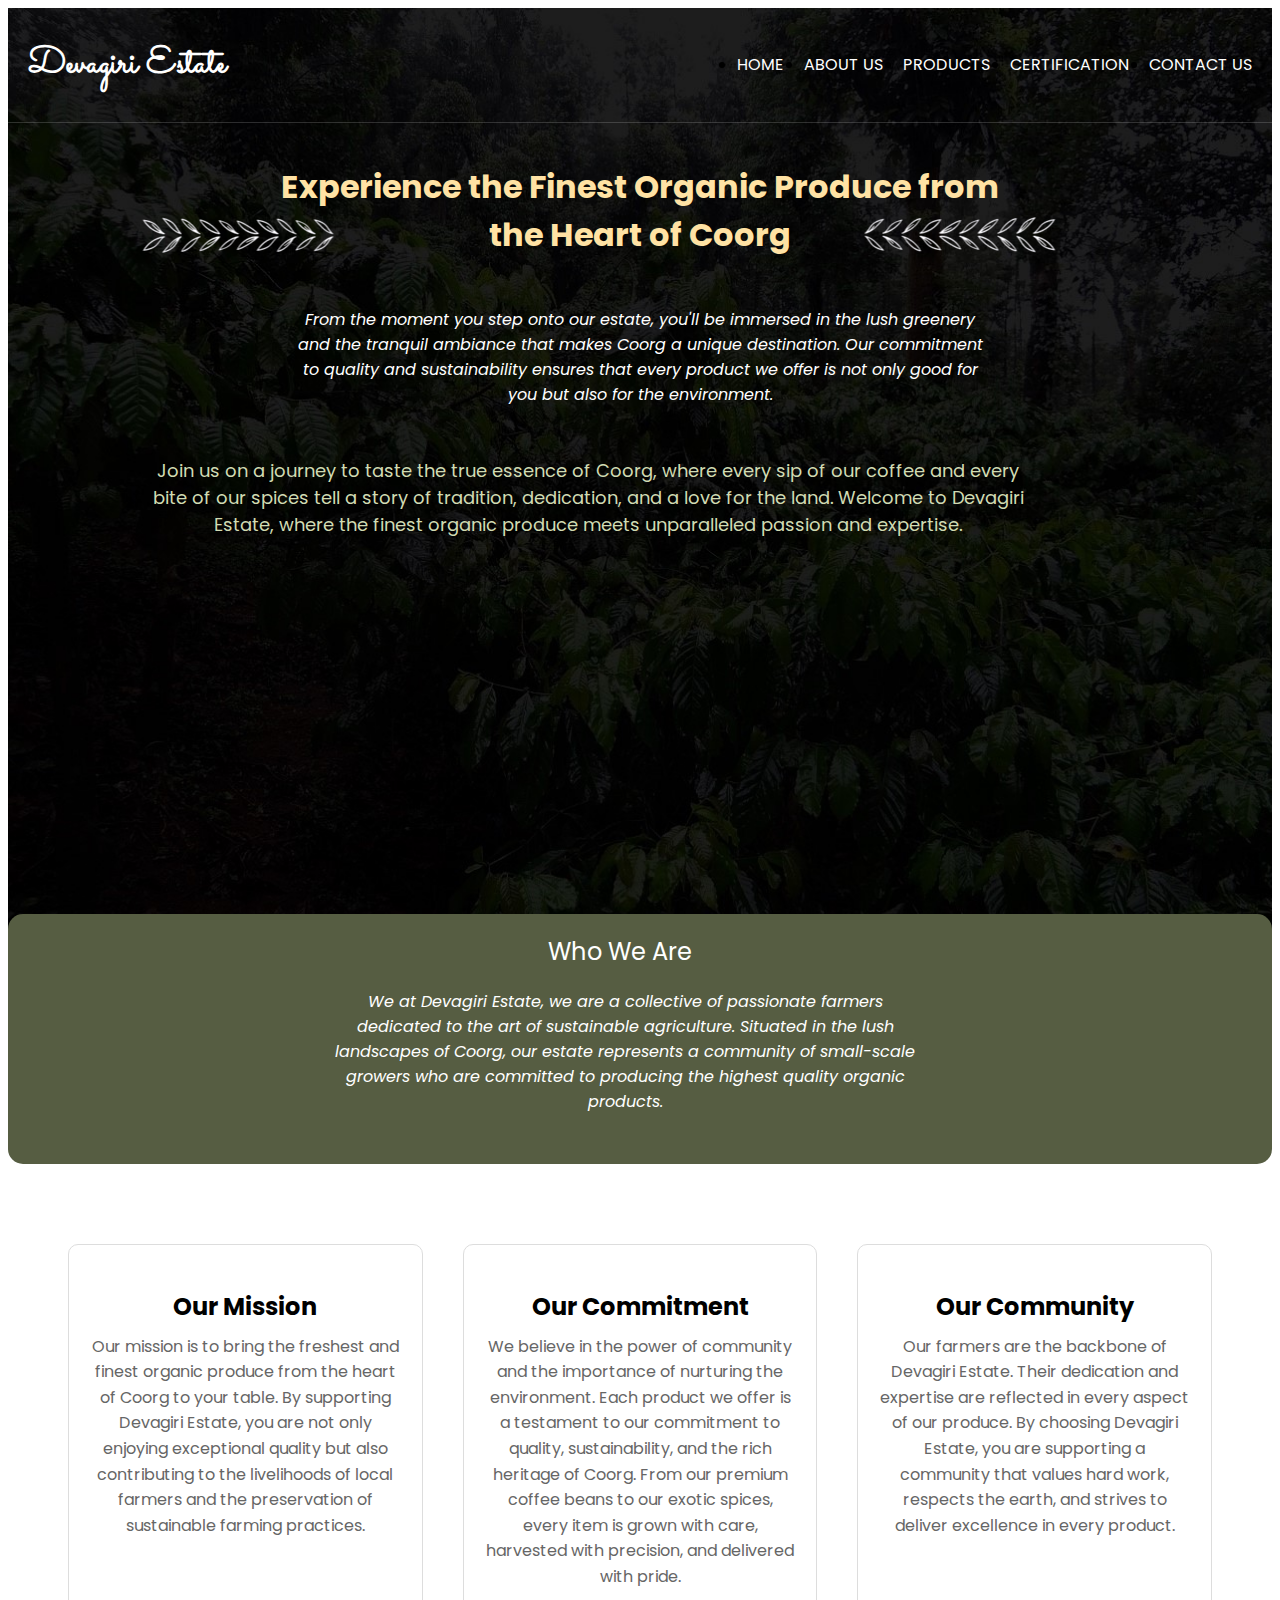
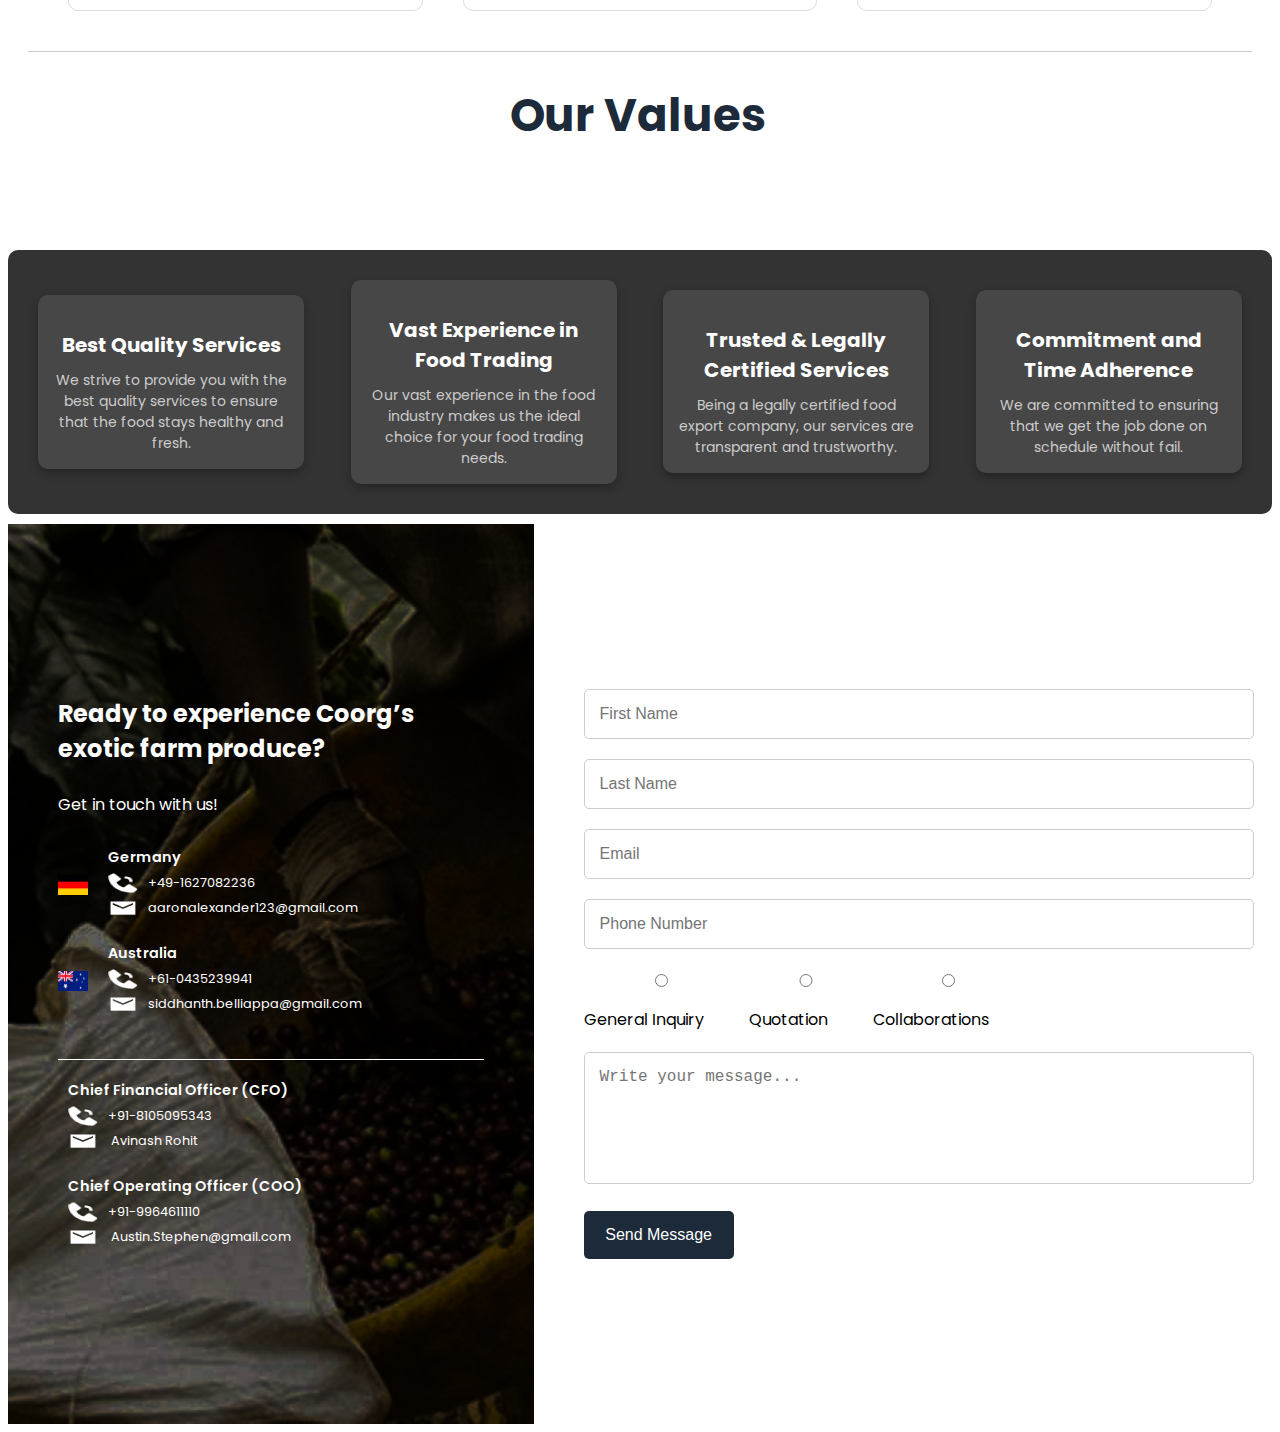
<file: Aboutus.html>
<!DOCTYPE html>
<html lang="en">
<head>
    <meta charset="UTF-8">
    <meta name="viewport" content="width=device-width, initial-scale=1.0">
    <title>Devagiri Estate</title>
    <link href="https://fonts.googleapis.com/css2?family=Quicksand:wght@400;700&family=Sacramento&display=swap" rel="stylesheet">
    <link href="https://fonts.googleapis.com/css2?family=Poppins:wght@400;600&display=swap" rel="stylesheet">
    <link rel="stylesheet" href="aboutus.css">
</head>
<body>
    <div class="background1">
    <header>
        <div class="logo">
            <h1>Devagiri Estate</h1>    
        </div>
        <nav>
            <ul>
                <li><a href="index.html">HOME</a></li>
                <li><a href="Aboutus.html">ABOUT US</a></li>
                <li class="dropdown">
                    <a href="#">PRODUCTS</a>
                    <div class="dropdown-content">
                        <a href="coffee.html">Coffee</a>
                        <a href="pepper.html">Pepper</a>
                        <a href="cardamom.html">Cardamom</a>
                    </div>
                </li>
                <li><a href="#">CERTIFICATION</a></li>
                <li><a href="#contact">CONTACT US</a></li>
            </ul>
        </nav>
    </header>
    <div class="divider"></div>
    <section class="hero">
        <div class="hero-text">
        <span class="v1_55">Experience the Finest Organic Produce from <br>  the Heart of Coorg<br></br></span>
        <p>From the moment you step onto our estate, you'll be immersed in the lush greenery and the tranquil ambiance that makes Coorg a unique destination. Our commitment to quality and sustainability ensures that every product we offer is not only good for you but also for the environment.</p>
        <span class="v1_59">Join us on a journey to taste the true essence of Coorg, where every sip of our coffee and every bite of our spices tell a story of tradition, dedication, and a love for the land. Welcome to Devagiri Estate, where the finest organic produce meets unparalleled passion and expertise.</span>
        <div class="v130_240"></div>
        <div class="v130_241"></div>
        
    </section>
    </div>
    <section class="transition">
        <h2>Who We Are</h2>
        <p>We at Devagiri Estate, we are a collective of passionate farmers dedicated to the art of sustainable agriculture. Situated in the lush landscapes of Coorg, our estate represents a community of small-scale growers who are committed to producing the highest quality organic products.</p>
    </section>
    <section class="about">
        <div class="about-values">
            <div class="about-value-item">
                <h3>Our Mission</h3>
                <p>Our mission is to bring the freshest and finest organic produce from the heart of Coorg to your table. By supporting Devagiri Estate, you are not only enjoying exceptional quality but also contributing to the livelihoods of local farmers and the preservation of sustainable farming practices.</p>
            </div>
            <div class="about-value-item">
                <h3>Our Commitment</h3>
                <p>We believe in the power of community and the importance of nurturing the environment. Each product we offer is a testament to our commitment to quality, sustainability, and the rich heritage of Coorg. From our premium coffee beans to our exotic spices, every item is grown with care, harvested with precision, and delivered with pride.</p>
            </div>
            <div class="about-value-item">
                <h3>Our Community</h3>
                <p>Our farmers are the backbone of Devagiri Estate. Their dedication and expertise are reflected in every aspect of our produce. By choosing Devagiri Estate, you are supporting a community that values hard work, respects the earth, and strives to deliver excellence in every product.</p>
            </div>
        </div>
        <div class="divider1"></div>
        <h1>Our Values</h1>
    </section>

    
    <section class="values-container">
        <div class="values">
            
            <div class="value-item">
                <h3>Best Quality Services</h3>
                <p>We strive to provide you with the best quality services to ensure that the food stays healthy and fresh.</p>
            </div>
            <div class="value-item">
              
                <h3>Vast Experience in Food Trading</h3>
                <p>Our vast experience in the food industry makes us the ideal choice for your food trading needs.</p>
            </div>
            <div class="value-item">
               
                <h3>Trusted & Legally Certified Services</h3>
                <p>Being a legally certified food export company, our services are transparent and trustworthy.</p>
            </div>
            <div class="value-item">
                <h3>Commitment and Time Adherence</h3>
                <p>We are committed to ensuring that we get the job done on schedule without fail.</p>
            </div>
        </div>
    </section>

    <section class="contact" id="contact">
        <div class="container">
            <div class="left-panel">
                <h2>Ready to experience Coorg’s exotic farm produce?</h2>
                <p>Get in touch with us!</p>
                
                <!-- Germany Contact -->
                <div class="contact-item">
                    <img src="/images/ger.jpg" alt="Germany Flag">
                    <div class="contact-details">
                        <h3>Germany</h3>
                        <p><img src="/images/phone.png" alt="Mobile" class="icon"><a href="tel:+49-1627082236 " style="color: white; text-decoration: none;">+49-1627082236</a></p>
                        <p><img src="/images/email.png"  alt="Email" class="icon"><a href="mailto:aaronalexander123@gmail.com" style="color: white; text-decoration: none;">aaronalexander123@gmail.com</a></p>
                    </div>
                </div>
                
                <!-- Australia Contact -->
                <div class="contact-item">
                    <img src="/images/AUs.jpg" alt="Australia Flag">
                    <div class="contact-details">
                        <h3>Australia</h3>
                        <p><img src="/images/phone.png" alt="Mobile" class="icon"><a href="tel:+61-0435239941" style="color: white; text-decoration: none;">+61-0435239941</a></p>
                        <p><img src="/images/email.png" alt="Email" class="icon"><a href="mailto:siddhanth.belliappa@gmail.com" style="color: white; text-decoration: none;">siddhanth.belliappa@gmail.com</a></p>
                    </div>
                </div>
    
                <div class="div1"></div>
                
                <!-- CFO Contact -->
                <div class="contact-item">
                 
                    <div class="contact-details">
                        <h3>Chief Financial Officer (CFO)</h3>
                        <p><img src="/images/phone.png" alt="Mobile" class="icon"><a href="tel:+91-8105095343" style="color: white; text-decoration: none;">+91-8105095343</p></a></p>
                        <p><img src="/images/email.png" alt="Email" class="icon"> Avinash Rohit</p>
                    </div>
                </div>
                
                <!-- COO Contact -->
                <div class="contact-item">
         
                    <div class="contact-details">
                        <h3>Chief Operating Officer (COO)</h3>
                        <p><img src="/images/phone.png" alt="Mobile" class="icon"><a href="tel:+91-9964611110" style="color: white; text-decoration: none;">+91-9964611110</a></p>
                        <p><img src="/images/email.png"  alt="Email" class="icon"> Austin.Stephen@gmail.com</p>
                    </div>
                </div>
            </div>
    
            <div class="right-panel">
                <form action="#" method="post">
                    <div>
                        <input type="text" name="first_name" placeholder="First Name" required>
                        <input type="text" name="last_name" placeholder="Last Name" required>
                    </div>
                    <input type="email" name="email" placeholder="Email" required>
                    <input type="tel" name="phone_number" placeholder="Phone Number" required>
                    <div class="radio-group">
                        <label><input type="radio" name="subject" value="general_inquiry" required> General Inquiry</label>
                        <label><input type="radio" name="subject" value="quotation" required> Quotation</label>
                        <label><input type="radio" name="subject" value="collaborations" required> Collaborations</label>
                    </div>
                    <textarea name="message" placeholder="Write your message..." required></textarea>
                    <button type="submit">Send Message</button>
                </form>
            </div>
        </div>
    
    </section>
    </body>
</html>
</file>
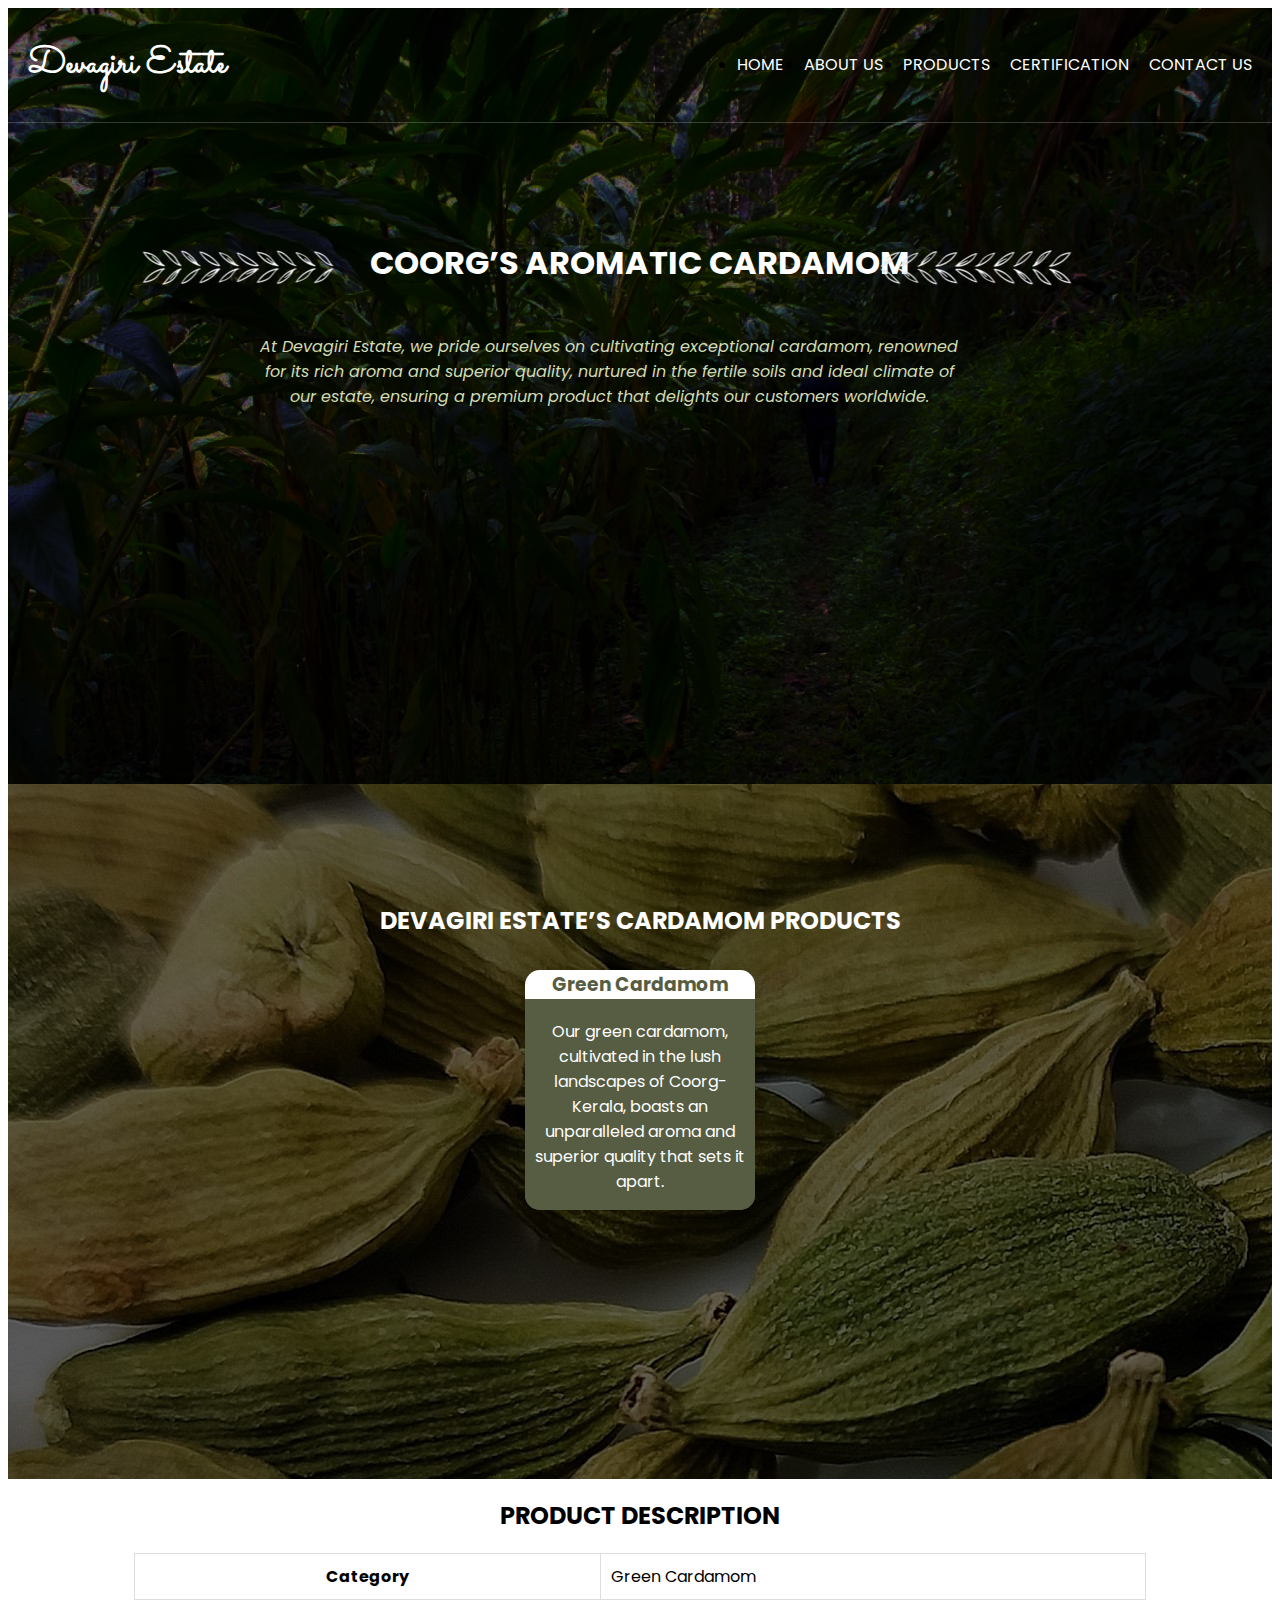
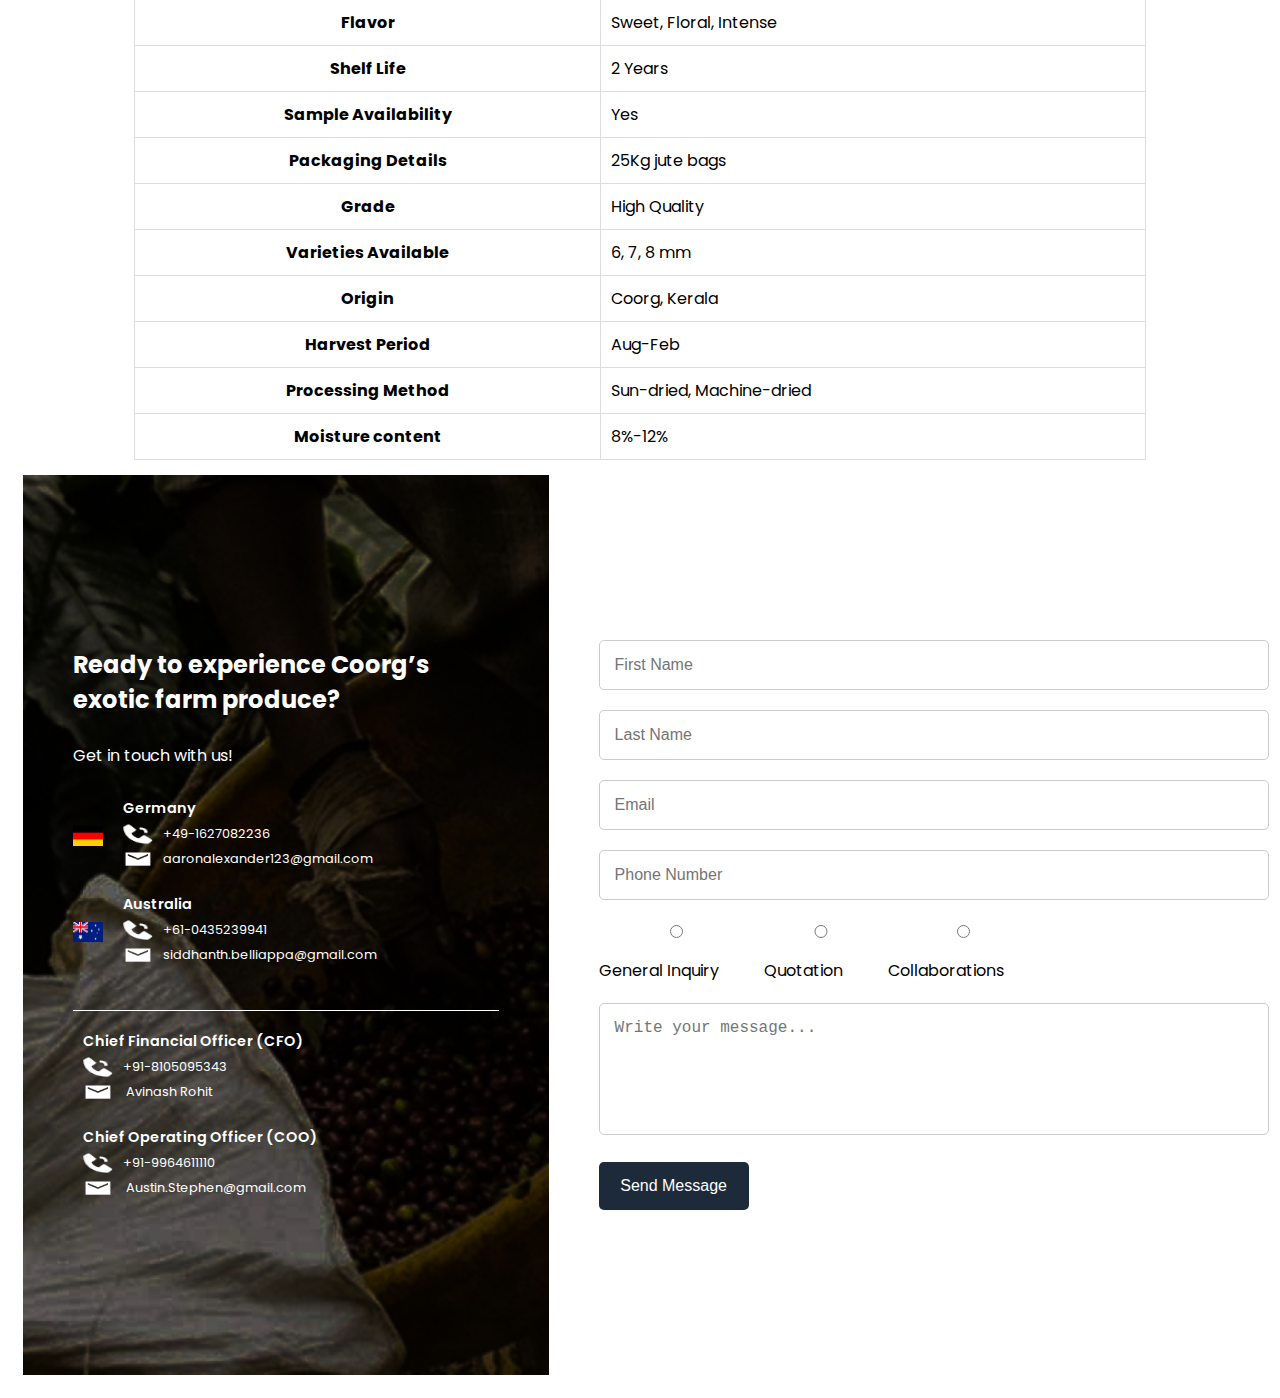
<file: Cardamom.html>
<!DOCTYPE html>
<html lang="en">
<head>
    <meta charset="UTF-8">
    <meta name="viewport" content="width=device-width, initial-scale=1.0">
    <title>Devagiri Estate</title>
    <link href="https://fonts.googleapis.com/css2?family=Quicksand:wght@400;700&family=Sacramento&display=swap" rel="stylesheet">
    <link href="https://fonts.googleapis.com/css2?family=Poppins:wght@400;600&display=swap" rel="stylesheet">
    <link href="https://fonts.googleapis.com/css2?family=Sacramento&display=swap" rel="stylesheet">
    <link href="https://fonts.googleapis.com/css2?family=Quicksand&display=swap" rel="stylesheet">
    <link href="https://fonts.googleapis.com/css2?family=Sulphur+Point&display=swap" rel="stylesheet">
    <link rel="stylesheet" href="home1.css">
</head>
<body>
    <div class="background1">
    <header>
        <div class="logo">
            <h1>Devagiri Estate</h1>    
        </div>
        <nav>
            <ul>
                <li><a href="Index.html">HOME</a></li>
                <li><a href="Aboutus.html">ABOUT US</a></li>
                <li class="dropdown">
                    <a href="#">PRODUCTS</a>
                    <div class="dropdown-content">
                        <a href="coffee.html">Coffee</a>
                        <a href="pepper.html">Pepper</a>
                        <a href="cardamom.html">Cardamom</a>
                    </div>
                </li>
                <li><a href="#">CERTIFICATION</a></li>
                <li><a href="#contact">CONTACT US</a></li>
            </ul>
        </nav>
    </header>
    <div class="divider"></div>
    <section class="hero">
        <div class="hero-text"> 
            <h2>COORG’S AROMATIC CARDAMOM</h2>
            <p>At Devagiri Estate, we pride ourselves on cultivating exceptional cardamom, renowned for its rich aroma and superior quality, nurtured in the fertile soils and ideal climate of our estate, ensuring a premium product that delights our customers worldwide.</p>
            
        </div>
        <div class="v130_240"></div>
        <div class="v130_241"></div>
    </div>
    </section>
    <section class="product">
            <div class="product-text">
                <h2>DEVAGIRI ESTATE’S CARDAMOM PRODUCTS</h2>
                <div class="product-list">
                    <div class="product-item">
                        <h3>Green Cardamom</h3>
                        <p>Our green cardamom, cultivated in the lush landscapes of Coorg-Kerala, boasts an unparalleled aroma and superior quality that sets it apart.</p>
                    </div>
                </div>
            </div>
    </section>
    <section class="product-description">
            <h2>PRODUCT DESCRIPTION</h2>
            <table>
                <tr>
                    <th>Category</th>
                    <td>Green Cardamom</td>
                </tr>
                <tr>
                    <th>Flavor</th>
                    <td>Sweet, Floral, Intense</td>
                </tr>
                <tr>
                    <th>Shelf Life</th>
                    <td>2 Years</td>
                </tr>
                <tr>
                    <th>Sample Availability</th>
                    <td>Yes</td>
                </tr>
                <tr>
                    <th>Packaging Details</th>
                    <td>25Kg jute bags</td>
                </tr>
                <tr>
                    <th>Grade</th>
                    <td>High Quality</td>
                </tr>
                <tr>
                    <th>Varieties Available</th>
                    <td>6, 7, 8 mm</td>
                </tr>
                <tr>
                    <th>Origin</th>
                    <td>Coorg, Kerala</td>
                </tr>
                <tr>
                    <th>Harvest Period</th>
                    <td>Aug-Feb</td>
                </tr>
                <tr>
                    <th>Processing Method</th>
                    <td>Sun-dried, Machine-dried</td>
                </tr>
                <tr>
                    <th>Moisture content</th>
                    <td>8%-12%</td>
                </tr>
            </table>
    </section>
    <section class="contact" id="contact">
        <div class="container">
            <div class="left-panel">
                <h2>Ready to experience Coorg’s exotic farm produce?</h2>
                <p>Get in touch with us!</p>
                
                <!-- Germany Contact -->
                <div class="contact-item">
                    <img src="/images/ger.jpg" alt="Germany Flag">
                    <div class="contact-details">
                        <h3>Germany</h3>
                        <p><img src="/images/phone.png" alt="Mobile" class="icon"><a href="tel:+49-1627082236 " style="color: white; text-decoration: none;">+49-1627082236</a></p>
                        <p><img src="/images/email.png"  alt="Email" class="icon"><a href="mailto:aaronalexander123@gmail.com" style="color: white; text-decoration: none;">aaronalexander123@gmail.com</a></p>
                    </div>
                </div>
                
                <!-- Australia Contact -->
                <div class="contact-item">
                    <img src="/images/AUs.jpg" alt="Australia Flag">
                    <div class="contact-details">
                        <h3>Australia</h3>
                        <p><img src="/images/phone.png" alt="Mobile" class="icon"><a href="tel:+61-0435239941" style="color: white; text-decoration: none;">+61-0435239941</a></p>
                        <p><img src="/images/email.png" alt="Email" class="icon"><a href="mailto:siddhanth.belliappa@gmail.com" style="color: white; text-decoration: none;">siddhanth.belliappa@gmail.com</a></p>
                    </div>
                </div>
    
                <div class="div1"></div>
                
                <!-- CFO Contact -->
                <div class="contact-item">
                 
                    <div class="contact-details">
                        <h3>Chief Financial Officer (CFO)</h3>
                        <p><img src="/images/phone.png" alt="Mobile" class="icon"><a href="tel:+91-8105095343" style="color: white; text-decoration: none;">+91-8105095343</p></a></p>
                        <p><img src="/images/email.png" alt="Email" class="icon"> Avinash Rohit</p>
                    </div>
                </div>
                
                <!-- COO Contact -->
                <div class="contact-item">
         
                    <div class="contact-details">
                        <h3>Chief Operating Officer (COO)</h3>
                        <p><img src="/images/phone.png" alt="Mobile" class="icon"><a href="tel:+91-9964611110" style="color: white; text-decoration: none;">+91-9964611110</a></p>
                        <p><img src="/images/email.png"  alt="Email" class="icon"> Austin.Stephen@gmail.com</p>
                    </div>
                </div>
            </div>
    
            <div class="right-panel">
                <form action="#" method="post">
                    <div>
                        <input type="text" name="first_name" placeholder="First Name" required>
                        <input type="text" name="last_name" placeholder="Last Name" required>
                    </div>
                    <input type="email" name="email" placeholder="Email" required>
                    <input type="tel" name="phone_number" placeholder="Phone Number" required>
                    <div class="radio-group">
                        <label><input type="radio" name="subject" value="general_inquiry" required> General Inquiry</label>
                        <label><input type="radio" name="subject" value="quotation" required> Quotation</label>
                        <label><input type="radio" name="subject" value="collaborations" required> Collaborations</label>
                    </div>
                    <textarea name="message" placeholder="Write your message..." required></textarea>
                    <button type="submit">Send Message</button>
                </form>
            </div>
        </div>
    
    </section>

</body>
</html>
</file>
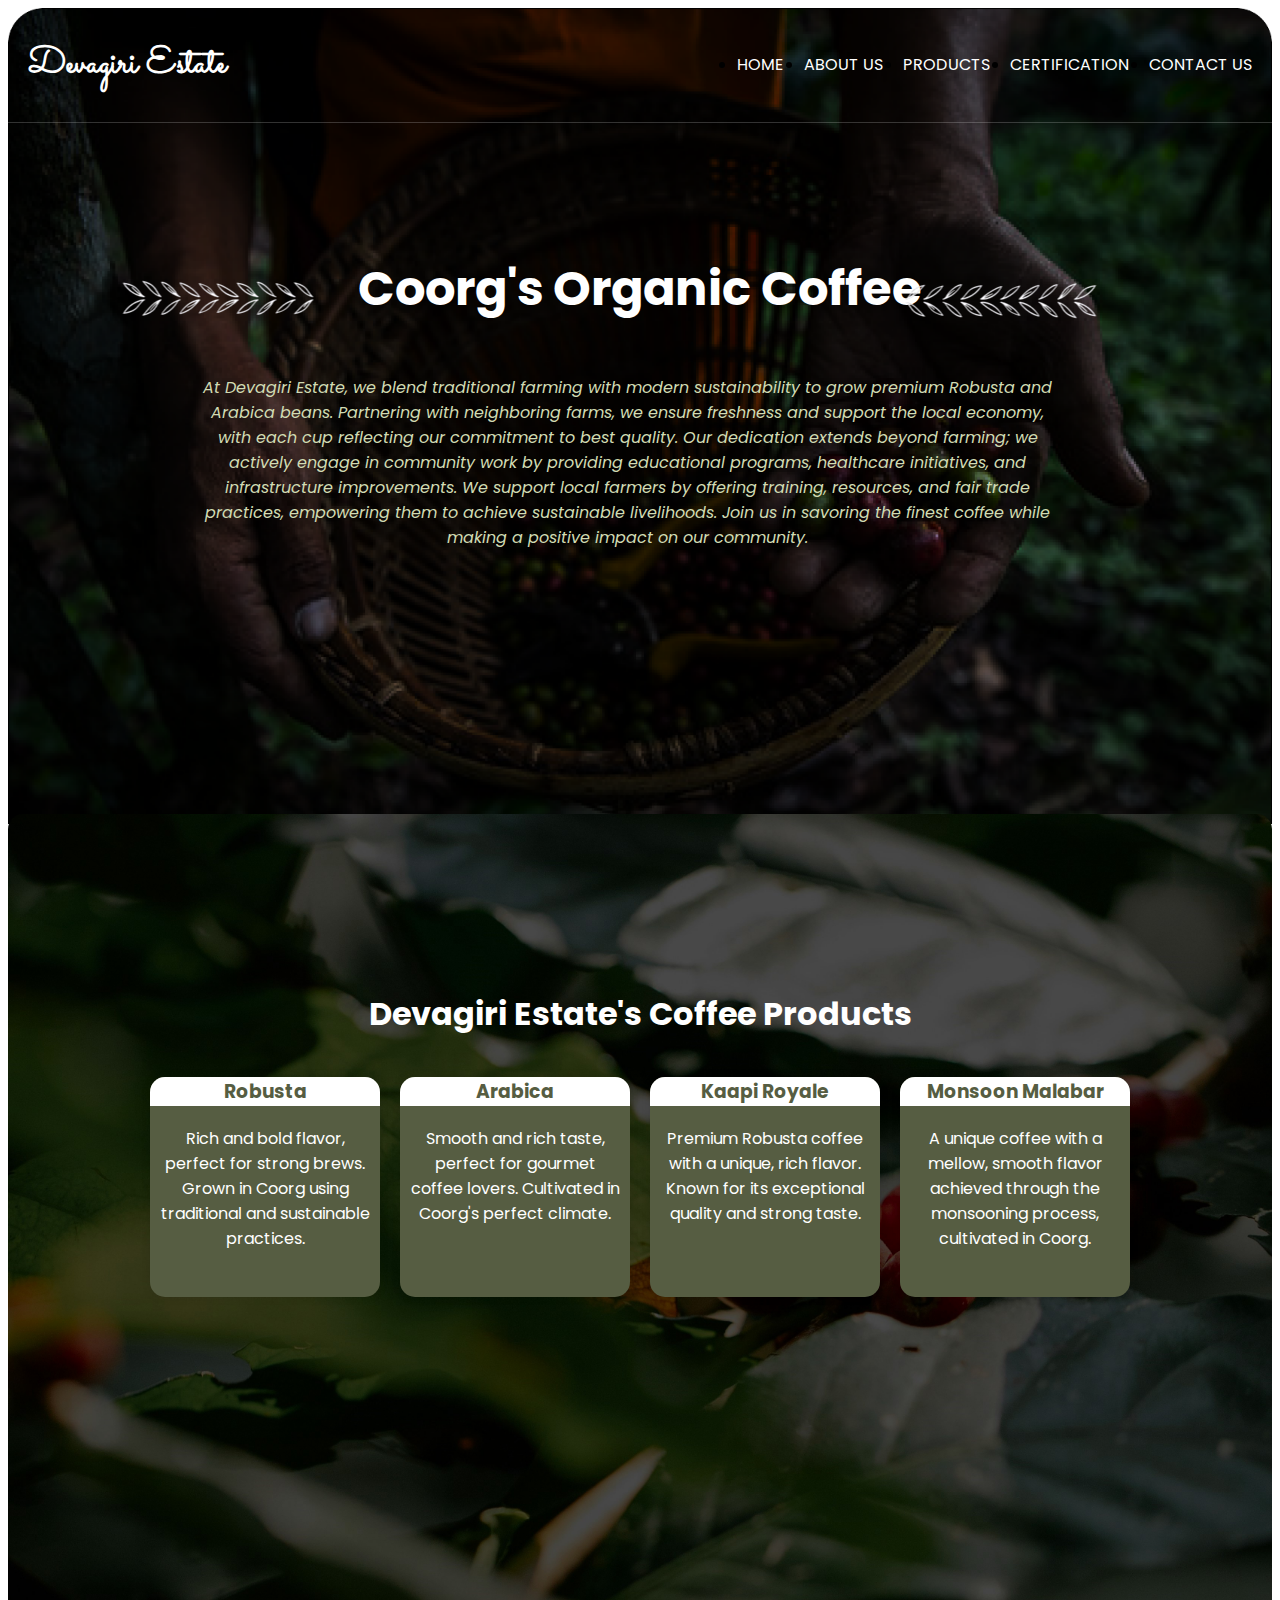
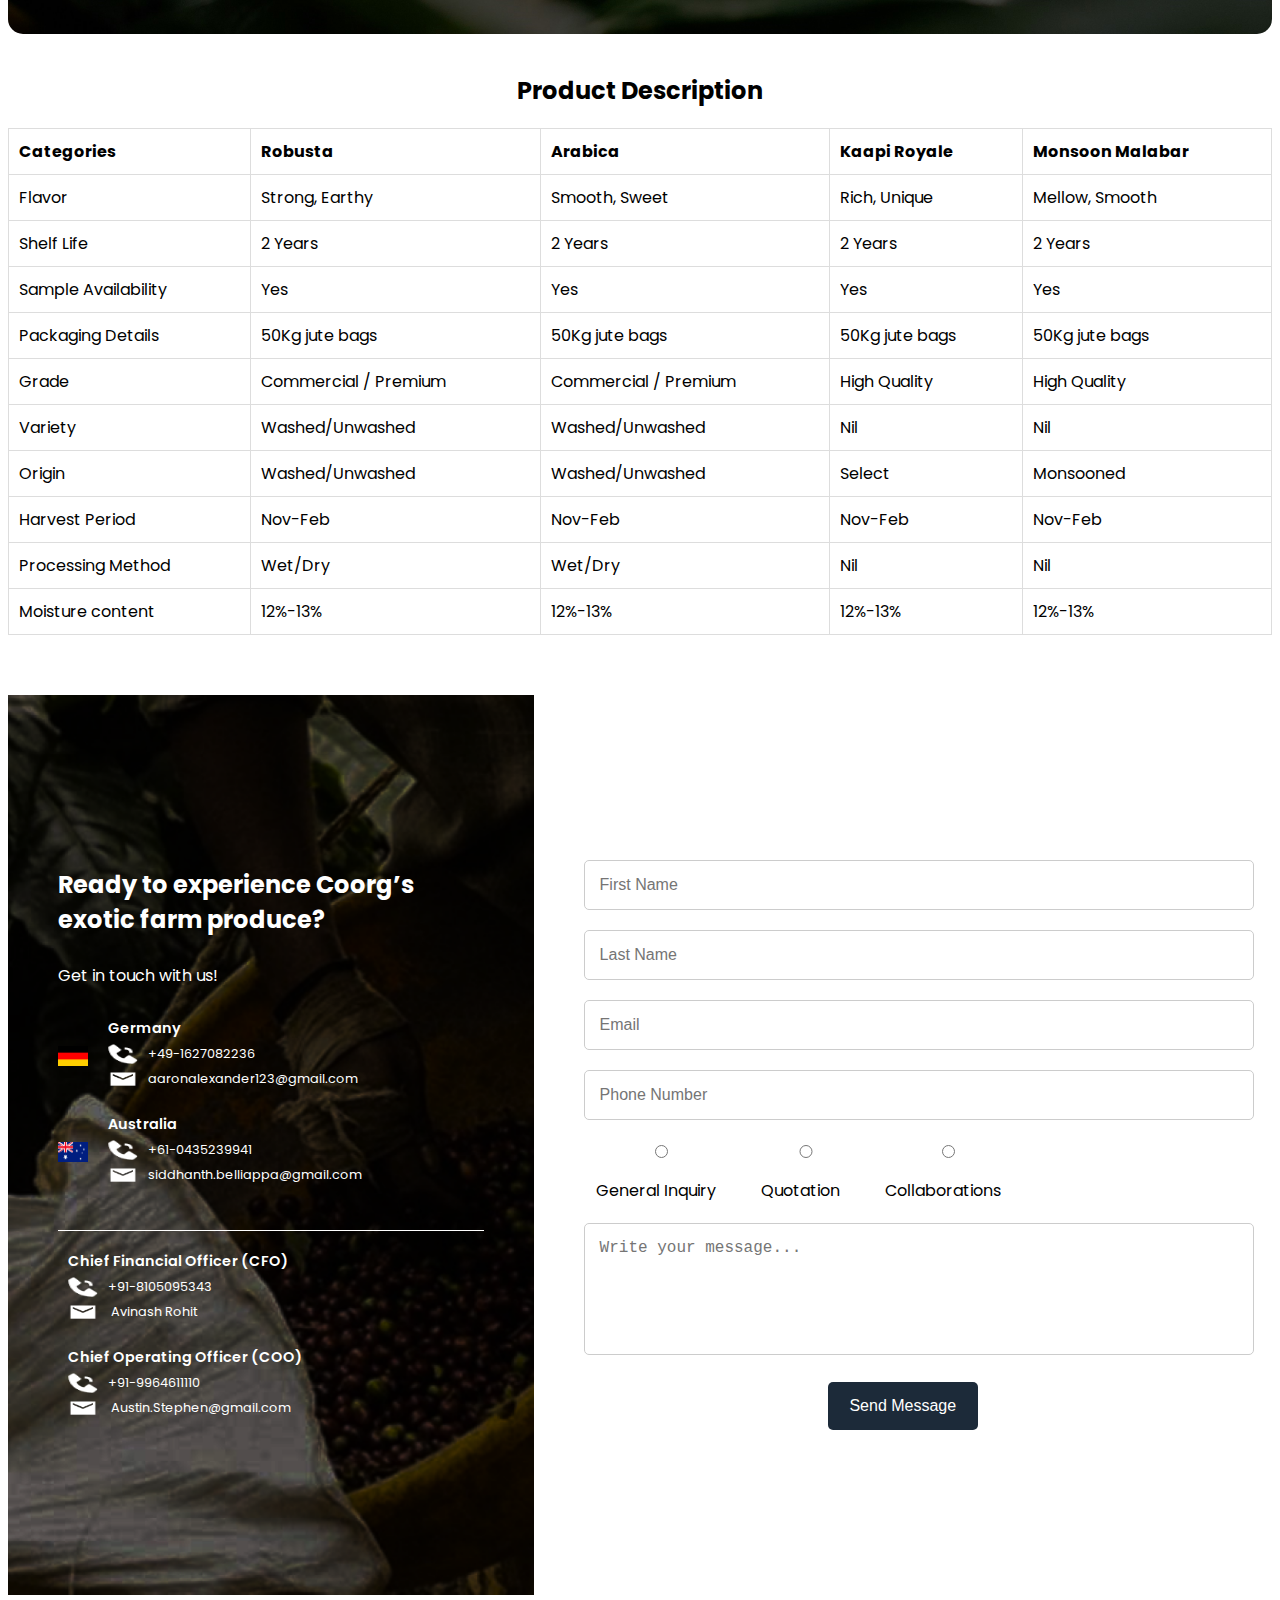
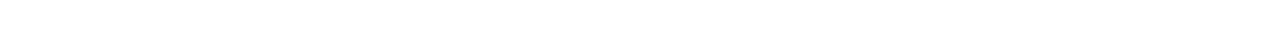
<file: Coffee.html>
<!DOCTYPE html>
<html lang="en">
<head>
    <meta charset="UTF-8">
    <meta name="viewport" content="width=device-width, initial-scale=1.0">
    <title>Devagiri Estate</title>
    <link href="https://fonts.googleapis.com/css2?family=Quicksand:wght@400;700&family=Sacramento&display=swap" rel="stylesheet">
    <link href="https://fonts.googleapis.com/css2?family=Poppins:wght@400;600&display=swap" rel="stylesheet">
    <link rel="stylesheet" href="coffee.css">
</head>
<body>
    <div class="background1">
    <header>
        <div class="logo">
            <h1>Devagiri Estate</h1>    
        </div>
        <nav>
            <ul>
                <li><a href="index.html">HOME</a></li>
                <li><a href="Aboutus.html">ABOUT US</a></li>
                <li class="dropdown">
                    <a href="#">PRODUCTS</a>
                    <div class="dropdown-content">
                        <a href="coffee.html">Coffee</a>
                        <a href="pepper.html">Pepper</a>
                        <a href="cardamom.html">Cardamom</a>
                    </div>
                </li>
                <li><a href="#">CERTIFICATION</a></li>
                <li><a href="#contact">CONTACT US</a></li>
            </ul>
        </nav>
    </header>
    <div class="divider"></div>
    <section class="hero">
        <div class="hero-text">
            <span class="v1_54">Coorg's Organic Coffee</span><br><br><br>
            <p>At Devagiri Estate, we blend traditional farming with modern sustainability to grow premium Robusta and Arabica beans. Partnering with neighboring farms, we ensure freshness and support the local economy, with each cup reflecting our commitment to best quality. Our dedication extends beyond farming; we actively engage in community work by providing educational programs, healthcare initiatives, and infrastructure improvements. We support local farmers by offering training, resources, and fair trade practices, empowering them to achieve sustainable livelihoods. Join us in savoring the finest coffee while making a positive impact on our community.</p>
        </div>
        <div class="v130_240"></div>
        <div class="v130_241"></div>
        
    </section>
    </div>
    <section class="products">
        <br><br><br><br>
        <h2>Devagiri Estate's Coffee Products</h2>
        <div class="product-list">
            <div class="product-item">
                <h3>Robusta</h3>
                <p>Rich and bold flavor, perfect for strong brews. Grown in Coorg using traditional and sustainable practices.</p>
            </div>
            <div class="product-item">
                <h3>Arabica</h3>
                <p>Smooth and rich taste, perfect for gourmet coffee lovers. Cultivated in Coorg's perfect climate.</p>
            </div>
            <div class="product-item">
                <h3>Kaapi Royale</h3>
                <p>Premium Robusta coffee with a unique, rich flavor. Known for its exceptional quality and strong taste.</p>
            </div>
            <div class="product-item">
                <h3>Monsoon Malabar</h3>
                <p>A unique coffee with a mellow, smooth flavor achieved through the monsooning process, cultivated in Coorg.</p>
            </div>
        </div>
    </section>
    <section class="product-description">
        <h2>Product Description</h2>
        <table>
            <tr>
                <th>Categories</th>
                <th>Robusta</th>
                <th>Arabica</th>
                <th>Kaapi Royale</th>
                <th>Monsoon Malabar</th>
            </tr>
            <tr>
                <td>Flavor</td>
                <td>Strong, Earthy</td>
                <td>Smooth, Sweet</td>
                <td>Rich, Unique</td>
                <td>Mellow, Smooth</td>
            </tr>
            <tr>
                <td>Shelf Life</td>
                <td>2 Years</td>
                <td>2 Years</td>
                <td>2 Years</td>
                <td>2 Years</td>
            </tr>
            <tr>
                <td>Sample Availability</td>
                <td>Yes</td>
                <td>Yes</td>
                <td>Yes</td>
                <td>Yes</td>
            </tr>
            <tr>
                <td>Packaging Details</td>
                <td>50Kg jute bags</td>
                <td>50Kg jute bags</td>
                <td>50Kg jute bags</td>
                <td>50Kg jute bags</td>
            </tr>
            <tr>
                <td>Grade</td>
                <td>Commercial / Premium</td>
                <td>Commercial / Premium</td>
                <td>High Quality</td>
                <td>High Quality</td>
            </tr>
            <tr>
                <td>Variety</td>
                <td>Washed/Unwashed</td>
                <td>Washed/Unwashed</td>
                <td>Nil</td>
                <td>Nil</td>
            </tr>
            <tr>
                <td>Origin</td>
                <td>Washed/Unwashed</td>
                <td>Washed/Unwashed</td>
                <td>Select</td>
                <td>Monsooned</td>
            </tr>
            <tr>
                <td>Harvest Period</td>
                <td>Nov-Feb</td>
                <td>Nov-Feb</td>
                <td>Nov-Feb</td>
                <td>Nov-Feb</td>
            </tr>
            <tr>
                <td>Processing Method</td>
                <td>Wet/Dry</td>
                <td>Wet/Dry</td>
                <td>Nil</td>
                <td>Nil</td>
            </tr>
            <tr>
                <td>Moisture content</td>
                <td>12%-13%</td>
                <td>12%-13%</td>
                <td>12%-13%</td>
                <td>12%-13%</td>
            </tr>
        </table>
    </section>

    
    <section class="contact" id="contact">
        <div class="container">
            <div class="left-panel">
                <h2>Ready to experience Coorg’s exotic farm produce?</h2>
                <p>Get in touch with us!</p>
                
                <!-- Germany Contact -->
                <div class="contact-item">
                    <img src="/images/ger.jpg" alt="Germany Flag">
                    <div class="contact-details">
                        <h3>Germany</h3>
                        <p><img src="/images/phone.png" alt="Mobile" class="icon"><a href="tel:+49-1627082236 " style="color: white; text-decoration: none;">+49-1627082236</a></p>
                        <p><img src="/images/email.png"  alt="Email" class="icon"><a href="mailto:aaronalexander123@gmail.com" style="color: white; text-decoration: none;">aaronalexander123@gmail.com</a></p>
                    </div>
                </div>
                
                <!-- Australia Contact -->
                <div class="contact-item">
                    <img src="/images/AUs.jpg" alt="Australia Flag">
                    <div class="contact-details">
                        <h3>Australia</h3>
                        <p><img src="/images/phone.png" alt="Mobile" class="icon"><a href="tel:+61-0435239941" style="color: white; text-decoration: none;">+61-0435239941</a></p>
                        <p><img src="/images/email.png" alt="Email" class="icon"><a href="mailto:siddhanth.belliappa@gmail.com" style="color: white; text-decoration: none;">siddhanth.belliappa@gmail.com</a></p>
                    </div>
                </div>
    
                <div class="div1"></div>
                
                <!-- CFO Contact -->
                <div class="contact-item">
                 
                    <div class="contact-details">
                        <h3>Chief Financial Officer (CFO)</h3>
                        <p><img src="/images/phone.png" alt="Mobile" class="icon"><a href="tel:+91-8105095343" style="color: white; text-decoration: none;">+91-8105095343</p></a></p>
                        <p><img src="/images/email.png" alt="Email" class="icon"> Avinash Rohit</p>
                    </div>
                </div>
                
                <!-- COO Contact -->
                <div class="contact-item">
         
                    <div class="contact-details">
                        <h3>Chief Operating Officer (COO)</h3>
                        <p><img src="/images/phone.png" alt="Mobile" class="icon"><a href="tel:+91-9964611110" style="color: white; text-decoration: none;">+91-9964611110</a></p>
                        <p><img src="/images/email.png"  alt="Email" class="icon"> Austin.Stephen@gmail.com</p>
                    </div>
                </div>
            </div>
    
            <div class="right-panel">
                <form action="#" method="post">
                    <div>
                        <input type="text" name="first_name" placeholder="First Name" required>
                        <input type="text" name="last_name" placeholder="Last Name" required>
                    </div>
                    <input type="email" name="email" placeholder="Email" required>
                    <input type="tel" name="phone_number" placeholder="Phone Number" required>
                    <div class="radio-group">
                        <label><input type="radio" name="subject" value="general_inquiry" required> General Inquiry</label>
                        <label><input type="radio" name="subject" value="quotation" required> Quotation</label>
                        <label><input type="radio" name="subject" value="collaborations" required> Collaborations</label>
                    </div>
                    <textarea name="message" placeholder="Write your message..." required></textarea>
                    <button type="submit">Send Message</button>
                </form>
            </div>
        </div>
    </section>
    </body>
</html>
</file>
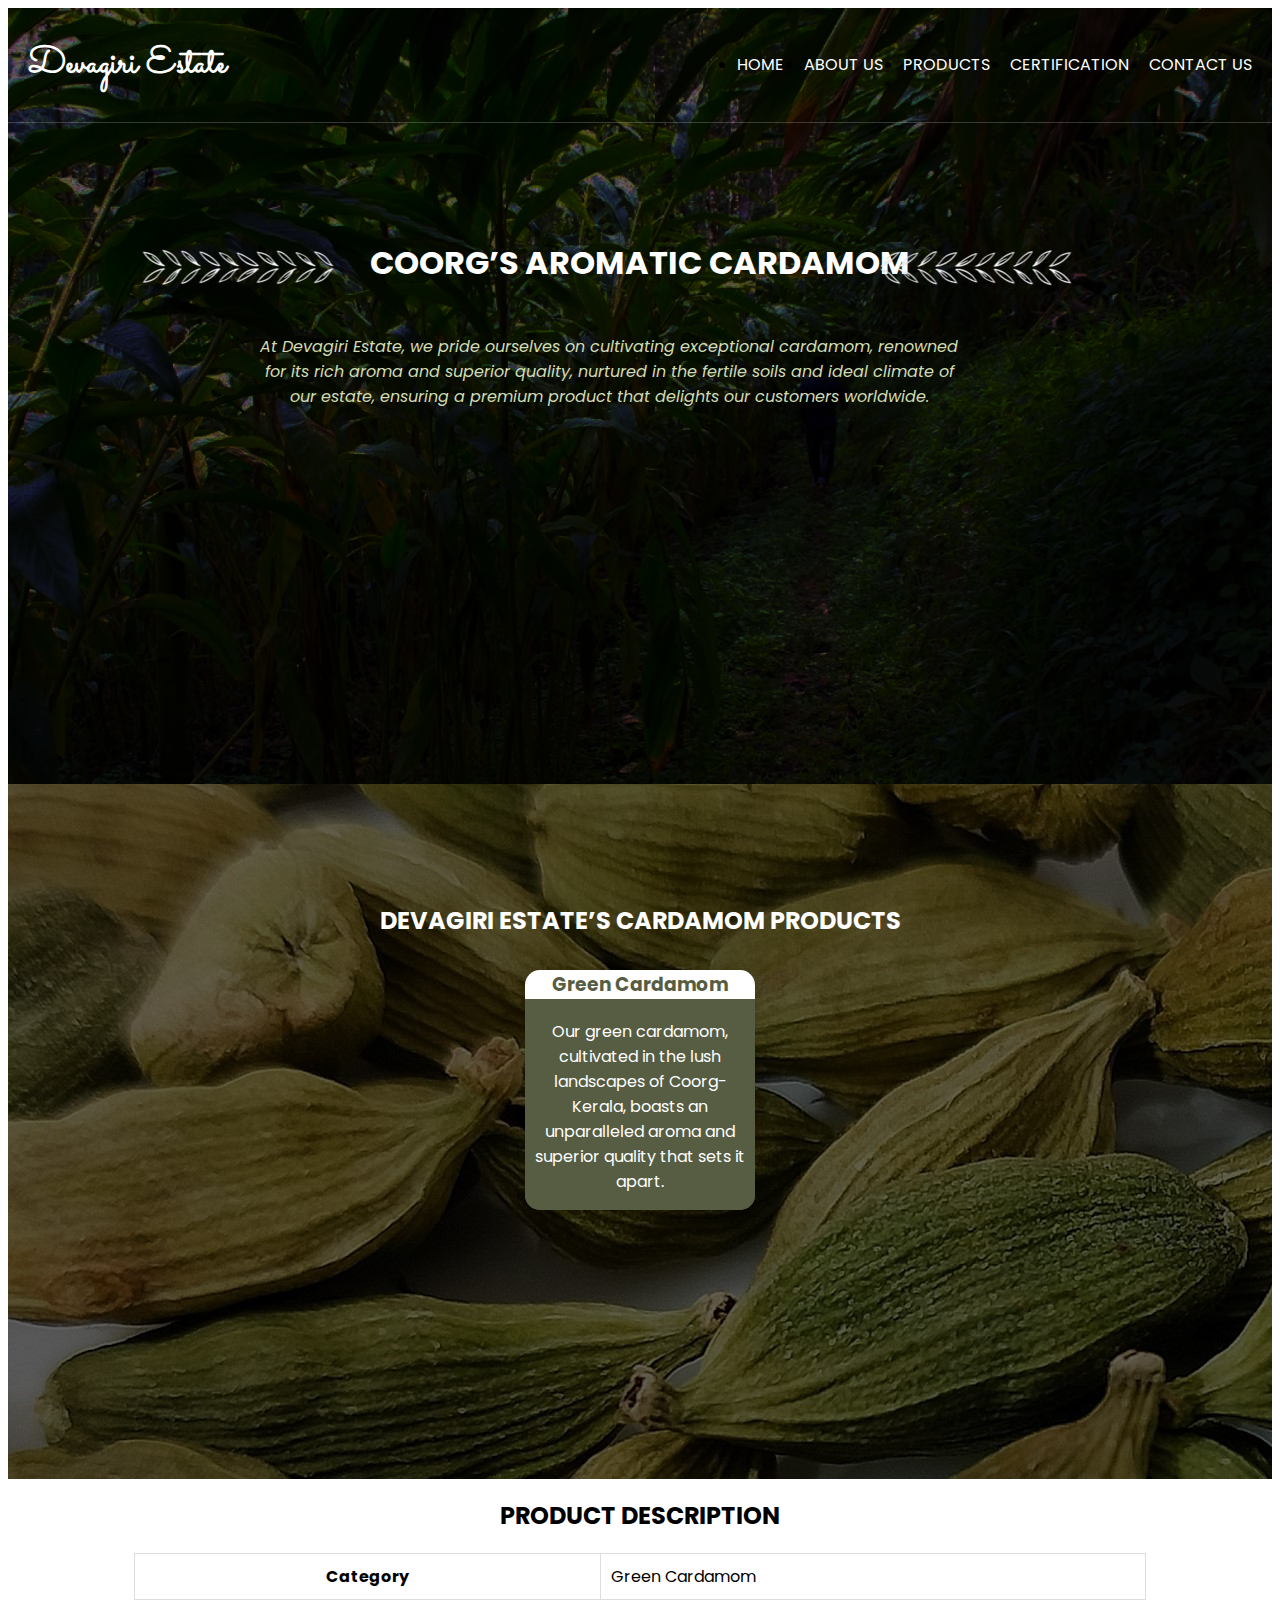
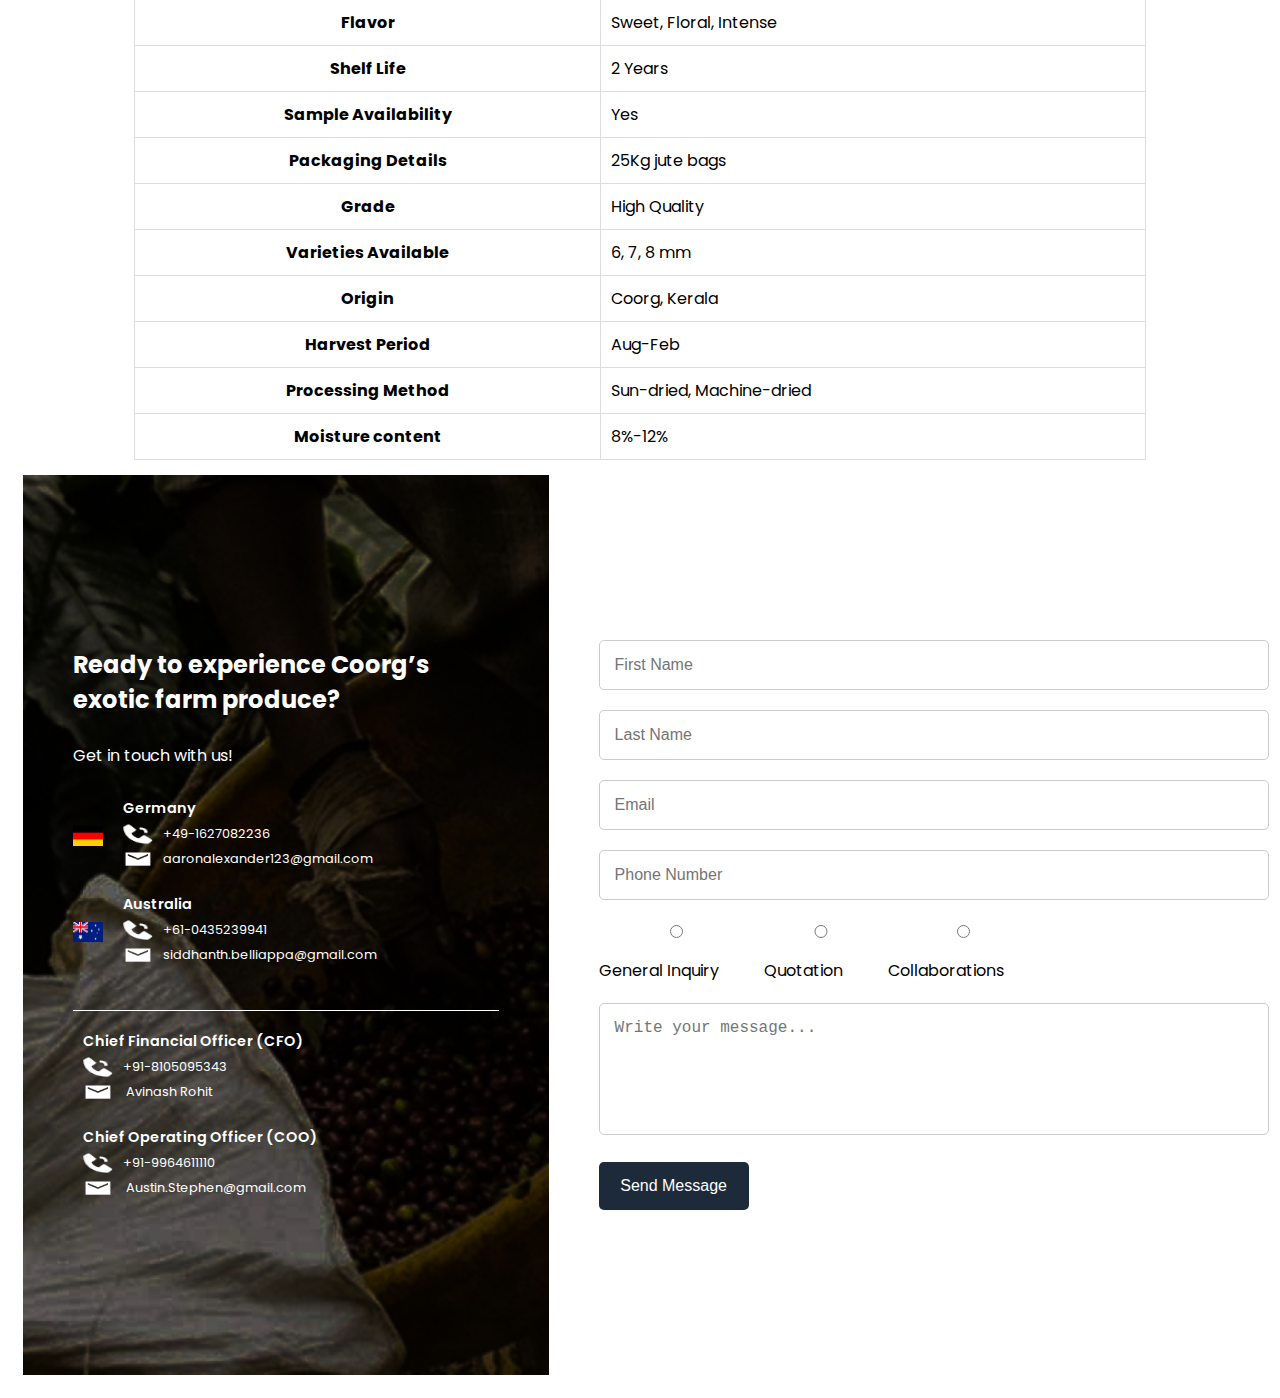
<file: contactus.html>
<!DOCTYPE html>
<html lang="en">
<head>
    <meta charset="UTF-8">
    <meta name="viewport" content="width=device-width, initial-scale=1.0">
    <title>Devagiri Estate</title>
    <link href="https://fonts.googleapis.com/css2?family=Quicksand:wght@400;700&family=Sacramento&display=swap" rel="stylesheet">
    <link href="https://fonts.googleapis.com/css2?family=Poppins:wght@400;600&display=swap" rel="stylesheet">
    <link href="https://fonts.googleapis.com/css2?family=Sacramento&display=swap" rel="stylesheet">
    <link href="https://fonts.googleapis.com/css2?family=Quicksand&display=swap" rel="stylesheet">
    <link href="https://fonts.googleapis.com/css2?family=Sulphur+Point&display=swap" rel="stylesheet">
    <link rel="stylesheet" href="home1.css">
</head>
<body>
    <div class="background1">
    <header>
        <div class="logo">
            <h1>Devagiri Estate</h1>    
        </div>
        <nav>
            <ul>
                <li><a href="home.html">HOME</a></li>
                <li><a href="Aboutus.html">ABOUT US</a></li>
                <li class="dropdown">
                    <a href="#">PRODUCTS</a>
                    <div class="dropdown-content">
                        <a href="coffee.html">Coffee</a>
                        <a href="pepper.html">Pepper</a>
                        <a href="cardamom.html">Cardamom</a>
                    </div>
                </li>
                <li><a href="#">CERTIFICATION</a></li>
                <li><a href="#contact">CONTACT US</a></li>
            </ul>
        </nav>
    </header>
    <div class="divider"></div>
    <section class="hero">
        <div class="hero-text"> 
            <h2>COORG’S AROMATIC CARDAMOM</h2>
            <p>At Devagiri Estate, we pride ourselves on cultivating exceptional cardamom, renowned for its rich aroma and superior quality, nurtured in the fertile soils and ideal climate of our estate, ensuring a premium product that delights our customers worldwide.</p>
            
        </div>
        <div class="v130_240"></div>
        <div class="v130_241"></div>
    </div>
    </section>
    <section class="product">
            <div class="product-text">
                <h2>DEVAGIRI ESTATE’S CARDAMOM PRODUCTS</h2>
                <div class="product-list">
                    <div class="product-item">
                        <h3>Green Cardamom</h3>
                        <p>Our green cardamom, cultivated in the lush landscapes of Coorg-Kerala, boasts an unparalleled aroma and superior quality that sets it apart.</p>
                    </div>
                </div>
            </div>
    </section>
    <section class="product-description">
            <h2>PRODUCT DESCRIPTION</h2>
            <table>
                <tr>
                    <th>Category</th>
                    <td>Green Cardamom</td>
                </tr>
                <tr>
                    <th>Flavor</th>
                    <td>Sweet, Floral, Intense</td>
                </tr>
                <tr>
                    <th>Shelf Life</th>
                    <td>2 Years</td>
                </tr>
                <tr>
                    <th>Sample Availability</th>
                    <td>Yes</td>
                </tr>
                <tr>
                    <th>Packaging Details</th>
                    <td>25Kg jute bags</td>
                </tr>
                <tr>
                    <th>Grade</th>
                    <td>High Quality</td>
                </tr>
                <tr>
                    <th>Varieties Available</th>
                    <td>6, 7, 8 mm</td>
                </tr>
                <tr>
                    <th>Origin</th>
                    <td>Coorg, Kerala</td>
                </tr>
                <tr>
                    <th>Harvest Period</th>
                    <td>Aug-Feb</td>
                </tr>
                <tr>
                    <th>Processing Method</th>
                    <td>Sun-dried, Machine-dried</td>
                </tr>
                <tr>
                    <th>Moisture content</th>
                    <td>8%-12%</td>
                </tr>
            </table>
    </section>
    <section class="contact" id="contact">
        <div class="container">
            <div class="left-panel">
                <h2>Ready to experience Coorg’s exotic farm produce?</h2>
                <p>Get in touch with us!</p>
                
                <!-- Germany Contact -->
                <div class="contact-item">
                    <img src="/images/ger.jpg" alt="Germany Flag">
                    <div class="contact-details">
                        <h3>Germany</h3>
                        <p><img src="/images/phone.png" alt="Mobile" class="icon"><a href="tel:+49-1627082236 " style="color: white; text-decoration: none;">+49-1627082236</a></p>
                        <p><img src="/images/email.png"  alt="Email" class="icon"><a href="mailto:aaronalexander123@gmail.com" style="color: white; text-decoration: none;">aaronalexander123@gmail.com</a></p>
                    </div>
                </div>
                
                <!-- Australia Contact -->
                <div class="contact-item">
                    <img src="/images/AUs.jpg" alt="Australia Flag">
                    <div class="contact-details">
                        <h3>Australia</h3>
                        <p><img src="/images/phone.png" alt="Mobile" class="icon"><a href="tel:+61-0435239941" style="color: white; text-decoration: none;">+61-0435239941</a></p>
                        <p><img src="/images/email.png" alt="Email" class="icon"><a href="mailto:siddhanth.belliappa@gmail.com" style="color: white; text-decoration: none;">siddhanth.belliappa@gmail.com</a></p>
                    </div>
                </div>
    
                <div class="div1"></div>
                
                <!-- CFO Contact -->
                <div class="contact-item">
                 
                    <div class="contact-details">
                        <h3>Chief Financial Officer (CFO)</h3>
                        <p><img src="/images/phone.png" alt="Mobile" class="icon"><a href="tel:+91-8105095343" style="color: white; text-decoration: none;">+91-8105095343</p></a></p>
                        <p><img src="/images/email.png" alt="Email" class="icon"> Avinash Rohit</p>
                    </div>
                </div>
                
                <!-- COO Contact -->
                <div class="contact-item">
         
                    <div class="contact-details">
                        <h3>Chief Operating Officer (COO)</h3>
                        <p><img src="/images/phone.png" alt="Mobile" class="icon"><a href="tel:+91-9964611110" style="color: white; text-decoration: none;">+91-9964611110</a></p>
                        <p><img src="/images/email.png"  alt="Email" class="icon"> Austin.Stephen@gmail.com</p>
                    </div>
                </div>
            </div>
    
            <div class="right-panel">
                <form action="#" method="post">
                    <div>
                        <input type="text" name="first_name" placeholder="First Name" required>
                        <input type="text" name="last_name" placeholder="Last Name" required>
                    </div>
                    <input type="email" name="email" placeholder="Email" required>
                    <input type="tel" name="phone_number" placeholder="Phone Number" required>
                    <div class="radio-group">
                        <label><input type="radio" name="subject" value="general_inquiry" required> General Inquiry</label>
                        <label><input type="radio" name="subject" value="quotation" required> Quotation</label>
                        <label><input type="radio" name="subject" value="collaborations" required> Collaborations</label>
                    </div>
                    <textarea name="message" placeholder="Write your message..." required></textarea>
                    <button type="submit">Send Message</button>
                </form>
            </div>
        </div>
    
    </section>

</body>
</html>
</file>
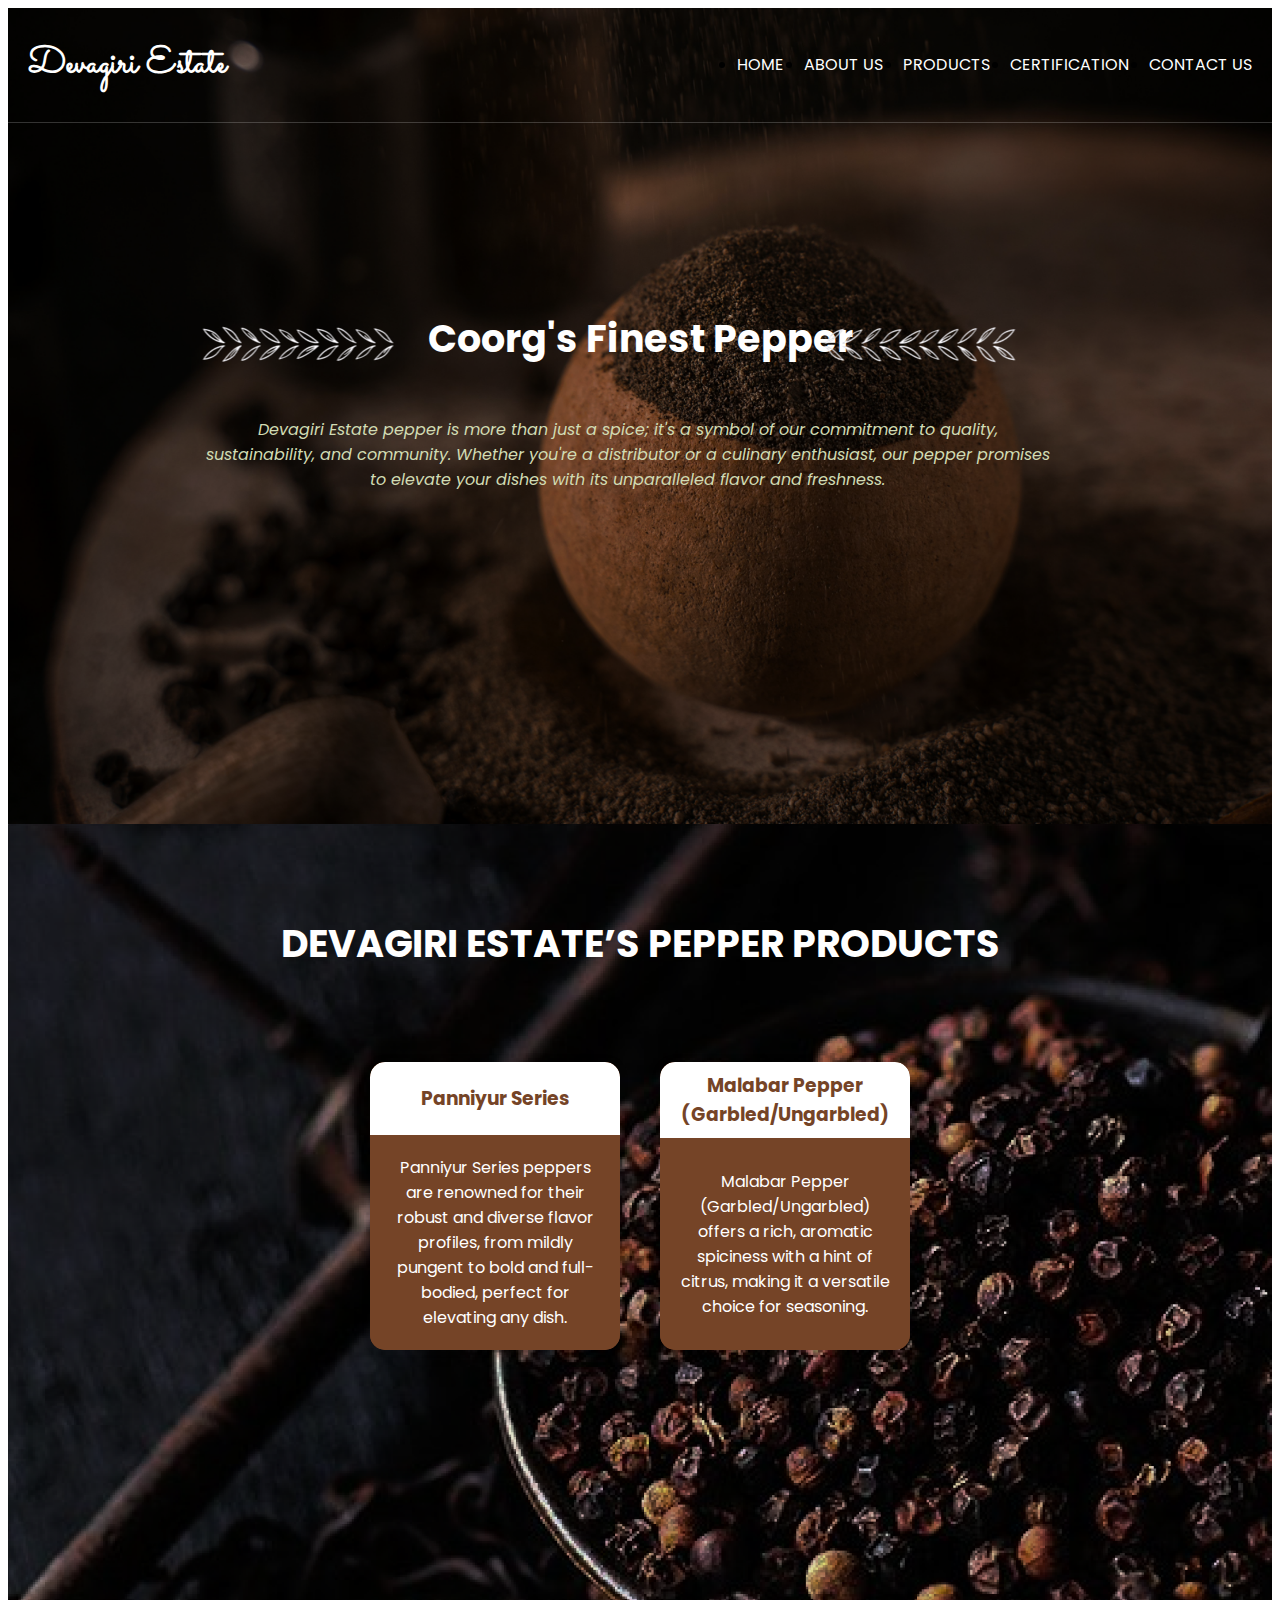
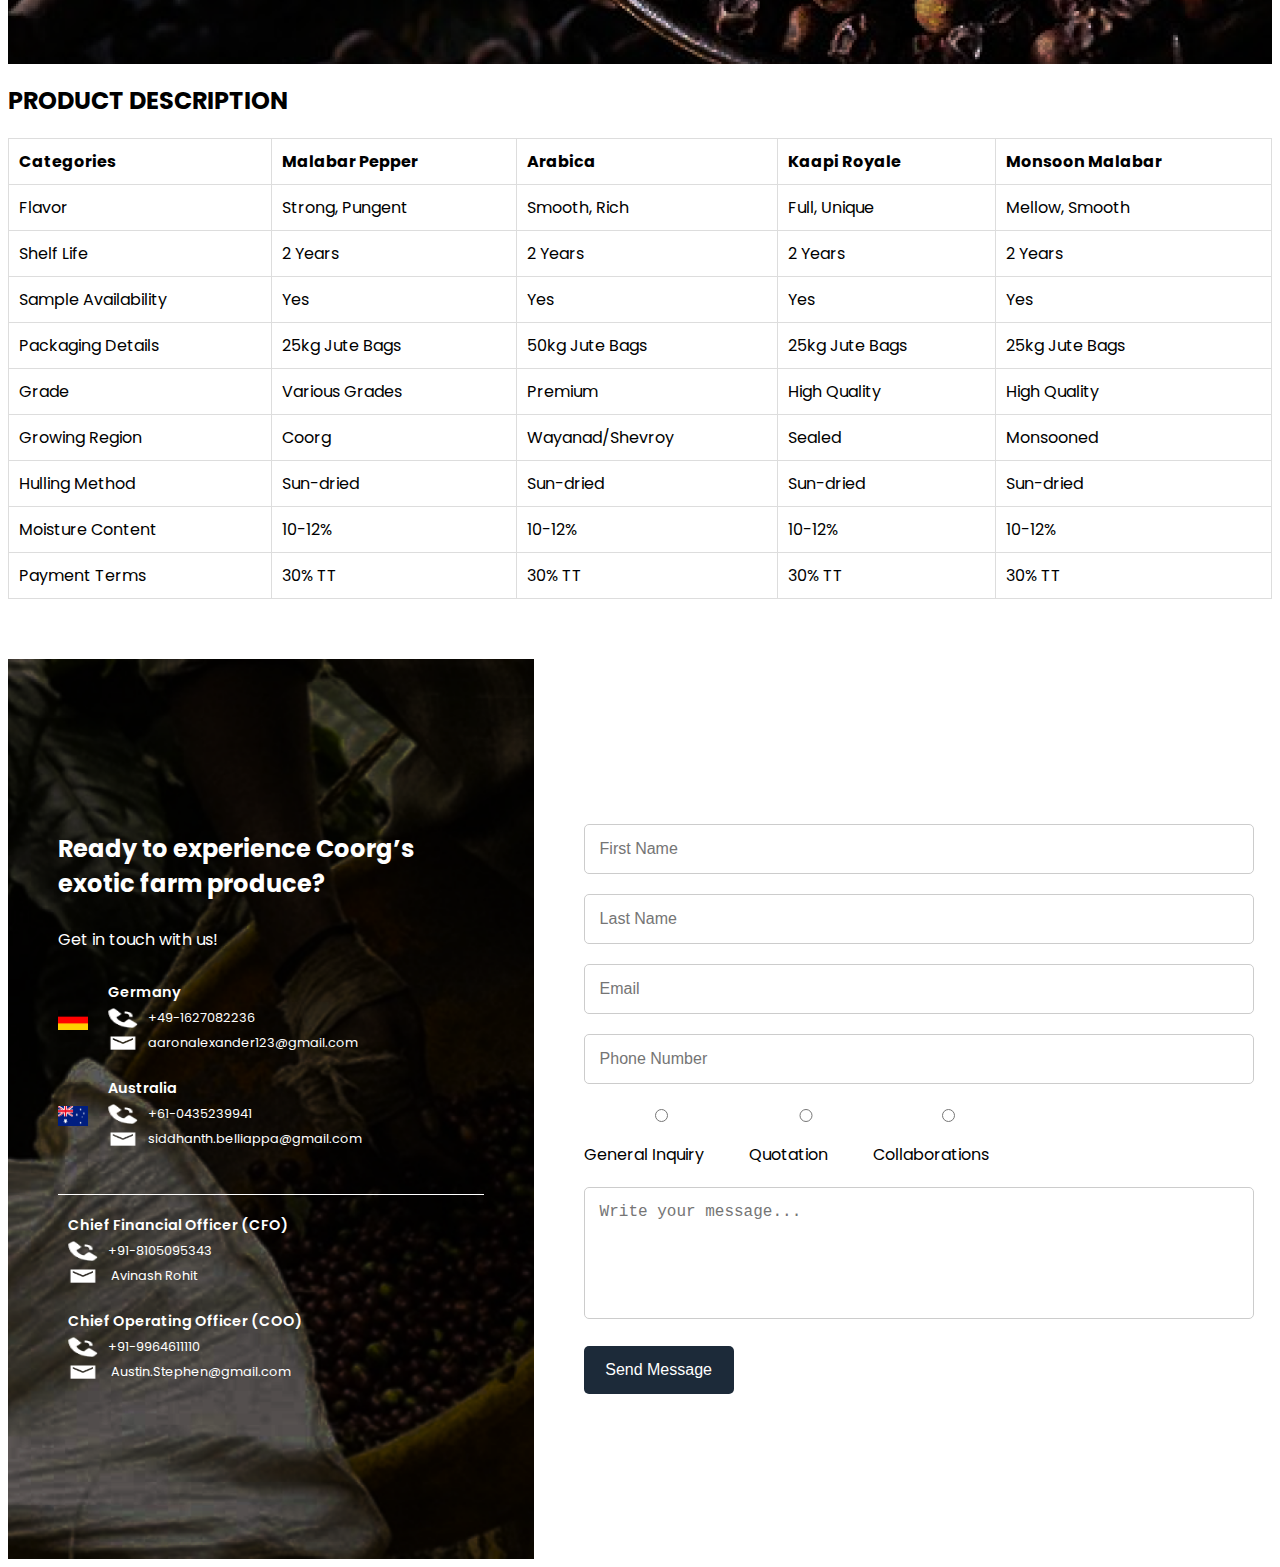
<file: pepper.html>
<!DOCTYPE html>
<html lang="en">
<head>
    <meta charset="UTF-8">
    <meta name="viewport" content="width=device-width, initial-scale=1.0">
    <title>Devagiri Estate</title>
    <link href="https://fonts.googleapis.com/css2?family=Quicksand:wght@400;700&family=Sacramento&display=swap" rel="stylesheet">
    <link href="https://fonts.googleapis.com/css2?family=Poppins:wght@400;600&display=swap" rel="stylesheet">
    <link rel="stylesheet" href="pepper.css">
</head>
<body>
    <div class="background1">
    <header>
        <div class="logo">
            <h1>Devagiri Estate</h1>    
        </div>
        <nav>
            <ul>
                <li><a href="index.html">HOME</a></li>
                <li><a href="Aboutus.html">ABOUT US</a></li>
                <li class="dropdown">
                    <a href="#">PRODUCTS</a>
                    <div class="dropdown-content">
                        <a href="coffee.html">Coffee</a>
                        <a href="pepper.html">Pepper</a>
                        <a href="cardamom.html">Cardamom</a>
                    </div>
                </li>
                <li><a href="#">CERTIFICATION</a></li>
                <li><a href="#contact">CONTACT US</a></li>
            </ul>
        </nav>
    </header>
    <div class="divider"></div>
    <section class="hero">
        <div class="hero-text">
            <span class="v1_54"><br>Coorg's Finest Pepper</span><br><br><br>
            <p>Devagiri Estate pepper is more than just a spice; it's a symbol of our commitment to quality, sustainability, and community. Whether you're a distributor or a culinary enthusiast, our pepper promises to elevate your dishes with its unparalleled flavor and freshness.</p>
        </div>
        <div class="v130_240"></div>
        <div class="v130_241"></div>
        
    </section>
    </div>
    <section class="products">
        
        <h2>DEVAGIRI ESTATE’S PEPPER PRODUCTS</h2>
        <br><br>
        <div class="product-container">
            <div class="product-item">
                <h3>Panniyur Series</h3>
                <p>
                    Panniyur Series peppers are renowned for their robust and diverse flavor profiles, from mildly pungent to bold and full-bodied, perfect for elevating any dish.</p>
            </div>
            <div class="product-item1">
                <h3>Malabar Pepper (Garbled/Ungarbled)</h3>
                <p>
                    Malabar Pepper (Garbled/Ungarbled) offers a rich, aromatic spiciness with a hint of citrus, making it a versatile choice for seasoning. </p>
            </div>
            
        </div>
    </section>

    <section class="description">
        <h2>PRODUCT DESCRIPTION</h2>
        <table>
            <thead>
                <tr>
                    <th>Categories</th>
                    <th>Malabar Pepper</th>
                    <th>Arabica</th>
                    <th>Kaapi Royale</th>
                    <th>Monsoon Malabar</th>
                </tr>
            </thead>
            <tbody>
                <tr>
                    <td>Flavor</td>
                    <td>Strong, Pungent</td>
                    <td>Smooth, Rich</td>
                    <td>Full, Unique</td>
                    <td>Mellow, Smooth</td>
                </tr>
                <tr>
                    <td>Shelf Life</td>
                    <td>2 Years</td>
                    <td>2 Years</td>
                    <td>2 Years</td>
                    <td>2 Years</td>
                </tr>
                <tr>
                    <td>Sample Availability</td>
                    <td>Yes</td>
                    <td>Yes</td>
                    <td>Yes</td>
                    <td>Yes</td>
                </tr>
                <tr>
                    <td>Packaging Details</td>
                    <td>25kg Jute Bags</td>
                    <td>50kg Jute Bags</td>
                    <td>25kg Jute Bags</td>
                    <td>25kg Jute Bags</td>
                </tr>
                <tr>
                    <td>Grade</td>
                    <td>Various Grades</td>
                    <td>Premium</td>
                    <td>High Quality</td>
                    <td>High Quality</td>
                </tr>
                <tr>
                    <td>Growing Region</td>
                    <td>Coorg</td>
                    <td>Wayanad/Shevroy</td>
                    <td>Sealed</td>
                    <td>Monsooned</td>
                </tr>
                <tr>
                    <td>Hulling Method</td>
                    <td>Sun-dried</td>
                    <td>Sun-dried</td>
                    <td>Sun-dried</td>
                    <td>Sun-dried</td>
                </tr>
                <tr>
                    <td>Moisture Content</td>
                    <td>10-12%</td>
                    <td>10-12%</td>
                    <td>10-12%</td>
                    <td>10-12%</td>
                </tr>
                <tr>
                    <td>Payment Terms</td>
                    <td>30% TT</td>
                    <td>30% TT</td>
                    <td>30% TT</td>
                    <td>30% TT</td>
                </tr>
            </tbody>
        </table>
    </section>

    
    <section class="contact" id="contact">
        <div class="container">
            <div class="left-panel">
                <h2>Ready to experience Coorg’s exotic farm produce?</h2>
                <p>Get in touch with us!</p>
                
                <!-- Germany Contact -->
                <div class="contact-item">
                    <img src="/images/ger.jpg" alt="Germany Flag">
                    <div class="contact-details">
                        <h3>Germany</h3>
                        <p><img src="/images/phone.png" alt="Mobile" class="icon"><a href="tel:+49-1627082236 " style="color: white; text-decoration: none;">+49-1627082236</a></p>
                        <p><img src="/images/email.png"  alt="Email" class="icon"><a href="mailto:aaronalexander123@gmail.com" style="color: white; text-decoration: none;">aaronalexander123@gmail.com</a></p>
                    </div>
                </div>
                
                <!-- Australia Contact -->
                <div class="contact-item">
                    <img src="/images/AUs.jpg" alt="Australia Flag">
                    <div class="contact-details">
                        <h3>Australia</h3>
                        <p><img src="/images/phone.png" alt="Mobile" class="icon"><a href="tel:+61-0435239941" style="color: white; text-decoration: none;">+61-0435239941</a></p>
                        <p><img src="/images/email.png" alt="Email" class="icon"><a href="mailto:siddhanth.belliappa@gmail.com" style="color: white; text-decoration: none;">siddhanth.belliappa@gmail.com</a></p>
                    </div>
                </div>
    
                <div class="div1"></div>
                
                <!-- CFO Contact -->
                <div class="contact-item">
                 
                    <div class="contact-details">
                        <h3>Chief Financial Officer (CFO)</h3>
                        <p><img src="/images/phone.png" alt="Mobile" class="icon"><a href="tel:+91-8105095343" style="color: white; text-decoration: none;">+91-8105095343</p></a></p>
                        <p><img src="/images/email.png" alt="Email" class="icon"> Avinash Rohit</p>
                    </div>
                </div>
                
                <!-- COO Contact -->
                <div class="contact-item">
         
                    <div class="contact-details">
                        <h3>Chief Operating Officer (COO)</h3>
                        <p><img src="/images/phone.png" alt="Mobile" class="icon"><a href="tel:+91-9964611110" style="color: white; text-decoration: none;">+91-9964611110</a></p>
                        <p><img src="/images/email.png"  alt="Email" class="icon"> Austin.Stephen@gmail.com</p>
                    </div>
                </div>
            </div>
    
            <div class="right-panel">
                <form action="#" method="post">
                    <div>
                        <input type="text" name="first_name" placeholder="First Name" required>
                        <input type="text" name="last_name" placeholder="Last Name" required>
                    </div>
                    <input type="email" name="email" placeholder="Email" required>
                    <input type="tel" name="phone_number" placeholder="Phone Number" required>
                    <div class="radio-group">
                        <label><input type="radio" name="subject" value="general_inquiry" required> General Inquiry</label>
                        <label><input type="radio" name="subject" value="quotation" required> Quotation</label>
                        <label><input type="radio" name="subject" value="collaborations" required> Collaborations</label>
                    </div>
                    <textarea name="message" placeholder="Write your message..." required></textarea>
                    <button type="submit">Send Message</button>
                </form>
            </div>
        </div>
    
    </section>
    </body>
</html>
</file>
<file: aboutus.css>
body {
    font-family: 'Poppins';
}
.background1
{
    background: url("images/aboutus.jpg");
    background-size: cover;
}
.v130_240 {/*first page-Arrow marks*/
    width: 252px;
    height: 45px;
    background: url("../images/v130_240.png");
    background-position: center center;
    top:-330px;
    left:100px;
    position: relative;
  }
  .v130_241 {/*first page-Arrow marks*/
    width: 252px;
    height: 45px;
    top:-366px;
    left:830px;
    background: url("../images/v130_241.png");
    background-position: center center;
    position: relative;

  }
  .v1_51 {/*first page- best quality*/
    width: 848px;
    color: rgba(255,255,255,1);
    position: relative;
    background-position: center center;
    font-family: Poppins;
    font-size: 40px;
    font-weight: Bold;

  }


  .v1_55 {/*first page- FROM FARM TO YOU*/
    width: 622px;
    color: rgba(255,226,164,1);
    position: relative;
    font-family: Poppins;
    font-weight: Bold;
    font-size: 32px;
  }
  .v1_59 {
    display: flex;
    max-width: 900px;
    color:#D1DBB3;
    font-family: 'Poppins', sans-serif;
    font-style: BOLD;
    padding-left: 130px;   
    text-align: center;
    font-size: 18px ;
}
header {
    padding: 5px 20px;
    display: flex;
    justify-content: space-between;
    align-items: center;
}

header .logo h1 {
    font-family: 'Sacramento', cursive;
    color: #fff;
    font-size: 37px;
}

header nav ul {
    display: flex;
}

header nav ul li {
    margin-left: 20px;
}

header nav ul li a {
    color: #fff;
    text-decoration: none;
}

nav ul li a:hover {
    background-color: #f7c593;
}
.hero {
    position: relative;
    height: 89vh;
    padding-top: 40px;
    z-index: 10;
}
.hero-image {
    width: 100%;
    height: 100%;
    object-fit: cover;
}

.hero-text {
    position: relative;
    text-align: center;
    color: #fff;
}
.hero-text p{
    color:#fff;
    text-align: center;
    font-family: 'Poppins', sans-serif;
    font-style: italic; 
    font-weight: 400; 
    max-width: 700px; 
    margin: 0 auto; 
    text-align: center;
    padding-bottom: 50px;
}

.divider {
    position: relative;
    bottom: 10;
    left: 0;
    width: 100%;
    height: 1px;
    background-color: rgba(249, 249, 249, 0.2); /* 50% opacity for the dividing line */
}

.dropdown-content {
    display: none;
    position: absolute;
    background-color: #333;
    min-width: 160px;
    box-shadow: 0px 8px 16px 0px rgba(0,0,0,0.2);
    z-index: 1;
}

.dropdown-content a {
    color: white;
    padding: 12px 16px;
    text-decoration: none;
    display: block;
    transition: background-color 0.3s ease;
}

.dropdown-content a:hover {
    background-color: #575757;
}

nav ul li:hover .dropdown-content {
    display: block;
}

.product-item h3 {
    font-size: 24px;
    margin: 10px 0;
}

.product-item a {
    display: inline-block;
    padding: 10px 20px;
    color: white;
    background-color: #333;
    text-decoration: none;
    border-radius: 5px;
    transition: background-color 0.3s ease;
}

.product-item a:hover {
    background-color: #685757;
}

.about, .what-we-do {
    padding: 60px 20px;
    text-align: center;

    color: white;
}

.about h2, .what-we-do h2 {
    font-size: 36px;
    margin-bottom: 20px;
}
.about h1{ /* Our values*/
    text-align: center;
    color: #1c2a39;
    font-family: Poppins;
    font-size: 45px;
    padding-right: 5px;
    padding-bottom: 10px;
    font-weight: Bold;
}
.divider {
    position: relative;
    bottom: 10;
    left: 0;
    width: 100%;
    height: 1px;
    background-color: rgba(215, 215, 215, 0.2); /* 50% opacity for the dividing line */
}
.divider1 {
    position: relative;
    bottom: 10;
    left: 0;
    width: 100%;
    height: 1px;
    background-color: rgba(0, 0, 0, 0.2); /* 50% opacity for the dividing line */
}

.about p, .what-we-do p {
    font-size: 18px;
    line-height: 1.6;
    margin: 0 auto;
    max-width: 800px;
}

.about-values {
    display: flex;
    flex-wrap: wrap;
    justify-content: space-around;
    text-align: center;
    background: rgba(255, 255, 255, 0.9);
    border-radius: 10px;
    padding: 20px;
    margin-top: -20px;
}

.about-value-item {
    flex: 1;
    min-width: 250px;
    margin: 20px;
    padding: 20px;
    border: 1px solid #ddd;
    border-radius: 10px;
    background-color: rgba(255, 255, 255, 0.8);
    transition: transform 0.3s;
}

.about-value-item:hover {
    transform: scale(1.05);
}

.about-value-item h3 {
    font-size: 24px;
    margin-bottom: 10px;
    color: black;
}

.about-value-item p {
    font-size: 16px;
    color: #666;
}
.stat-text {
    width: 116px;
    color: rgba(86, 93, 66, 1);
    font-family: Poppins;
    font-weight: bold;
    font-size: 64px;
    margin: 0 auto; /* Center text within its container */
}
.stat-item:nth-child(1) .stat-text:nth-child(1) {
    top: 10px; /* Adjust as needed */
    left: 10px; /* Adjust as needed */
}

.stats {
    display: flex;
    justify-content: center;
    margin: 20px 0;
    width: 100%;
    max-width: 1400px;
    background-color: #BCBD93;
}

.stats > * {
    flex: 1; /* Allow children to expand to fill space */
}

.stat-item {
    margin: 0 20px;
    top: 690px;
}

html {
    scroll-behavior: smooth;
}
.values {
    padding-bottom: 10px;
    display: flex;
    justify-content: space-between; /* Distributes the boxes evenly */
    flex-wrap: wrap; /* Allows wrapping if screen size is too small */
    align-items: center;
    padding: 20px;
    background-color: #333; /* Dark background */
    border-radius: 10px;
    max-width: 100%; /* Fits within the window width */
    margin: 0 auto;
}


 .value-item {
    flex: 0 1 calc(25% - 40px); /* Each box takes up 25% of the width minus the margins */
    margin: 10px; /* Adds spacing between boxes */
    padding: 15px;
    border-radius: 10px;
    background-color: rgba(255, 255, 255, 0.1); /* Slightly transparent white */
    text-align: center;
    transition: transform 0.3s, background-color 0.3s;
    box-shadow: 0 4px 10px rgba(0, 0, 0, 0.3); /* Subtle shadow */
    box-sizing: border-box; /* Ensures padding and border are included in the box size */
}

.value-item:hover {
    transform: scale(1.05);
    background-color: rgba(255, 255, 255, 0.2); /* Slightly more opaque on hover */
}

.value-item img {
    width: 40px; /* Image size */
    height: 40px;
    margin-bottom: 10px;
    filter: brightness(1.2); /* Brightens the image slightly */
}

.value-item h3 {
    font-size: 20px; /* Heading size */
    color: #fff; /* White text */
    margin-bottom: 10px;
}

.value-item p {
    font-size: 14px; /* Paragraph text size */
    color: #ccc; /* Light gray text */
    margin: 0;
}

.transition{
    position: relative; 
    background-color: rgba(86,93,66,1);
    border-radius: 15px;
    margin-top: -50px; 
    z-index: 5;  
}
.transition h2{
    padding-top: 20px;
    color:#fff;
    text-align: center;
    font-family: 'Poppins', sans-serif;
    font-style: BOLD; 
    font-weight: 400; 
    max-width: 600px; 
    margin: 0 auto; 
    text-align: center;
    padding-right: 40px;
}
.transition p{
    padding-top: 20px;
    color:#fff;
    text-align: center;
    font-family: 'Poppins', sans-serif;
    font-style: italic; 
    font-weight: 400; 
    max-width: 600px;
    padding-right: 30px; 
    margin: 0 auto; 
    text-align: center;
    padding-bottom: 50px;
  
}
.contact{
    border-radius: 15px;
    padding-top: 10px;
  
}

.container {
    display: flex;
    width: 100%;
    min-height: 100vh;
}

.left-panel {
    width: 40%;
    background-image: url('/images/Contant_us.png'); /* Ensure this path is correct */
    background-size: cover;
    background-position: center;
    color: white;
    padding: 50px;
    display: flex;
    flex-direction: column;
    justify-content: center;
    text-align: left;
}

.left-panel h2 {
    font-size: 1.5rem;
    margin-bottom: 10px;
}

.left-panel p {
    font-size: 1.0rem;
    margin-bottom: 30px;
}

.contact-item {
    display: flex;
    align-items: center;
    margin-bottom: 20px;
}

.contact-item img {
    width: 30px;
    height: 20px;
    margin-right: 10px;
}

.contact-details {
    margin-left: 10px;
}

.contact-details h3 {
    margin: 0;
    font-size: 0.9rem;
    font-weight: 600;
}

.contact-details p {
    margin: 5px 0;
    font-size: 0.8rem;
    color: white;
}

.icon {
    margin-right: 5px;
    vertical-align: middle;
}

.div1 {
    width: 100%;
    height: 1px;
    background-color: white;
    margin-top: 20px;
    margin-bottom: 20px;
}

.right-panel {
    width: 60%;
    background-color: #ffffff;
    padding: 50px;
    display: flex;
    flex-direction: column;
    justify-content: center;
}

.right-panel input,
.right-panel textarea {
    width: 100%;
    padding: 15px;
    margin-bottom: 20px;
    border: 1px solid #ccc;
    border-radius: 5px;
    font-size: 1rem;
}

.right-panel textarea {
    height: 100px;
    resize: none;
}

.right-panel .radio-group {
    display: flex;
    margin-bottom: 20px;
}

.right-panel .radio-group label {
    margin-right: 20px;
    font-size: 1rem;
}

.right-panel button {
    width: 150px;
    padding: 15px;
    background-color: #1c2a39;
    color: white;
    border: none;
    border-radius: 5px;
    font-size: 1rem;
    cursor: pointer;
    transition: background-color 0.3s ease;
}

.right-panel button:hover {
    background-color: #2b3a4d;
}
</file>
<file: home1.css>
body {
    font-family: 'Poppins';
}
.background1
{
    background: url("images/a.png");
    background-size: cover;
}

header {
    padding: 5px 20px;
    display: flex;
    justify-content: space-between;
    align-items: center;
}

header .logo h1 {
    font-family: 'Sacramento', cursive;
    color: #fff;
    font-size: 37px;
}

header nav ul {
    display: flex;
}

header nav ul li {
    margin-left: 20px;
}

header nav ul li a {
    color: #fff;
    text-decoration: none;
}

nav ul li a:hover {
    background-color: #f7c593;
}
.v130_240 {/*first page-Arrow marks*/
    width: 252px;
    height: 45px;
    background: url("../images/v130_240.png");
    background-position: center center;
    top:-185px;
    left:100px;
    position: relative;
  }
  .v130_241 {/*first page-Arrow marks*/
    width: 252px;
    height: 45px;
    top:-220px;
    left:846px;
    background: url("../images/v130_241.png");
    background-position: center center;
    position: relative;

  }
.hero {
    height: 69vh;
    padding-top: 40px;
    z-index: 10;
}
.hero-text {

    color: #fff;
}

.hero-text h2{
    padding-top: 50px;
    text-align: center;
    color:white;   
    font-family: Poppins;
    font-weight: Bold;
    font-size: 32px;
}
.hero-text p {
    width: 700px;/* Set the width of the paragraph */
    text-align: center;
    padding-top: 20px;
    padding-left: 251px;
    color: #D1DBB3;   
    font-family: 'Poppins', sans-serif;
    font-style: italic;
    font-size: 16px;
}
.divider {

    bottom: 10;
    left: 0;
    width: 100%;
    height: 1px;
    background-color: rgba(249, 249, 249, 0.2); /* 50% opacity for the dividing line */
}

.dropdown-content {
    display: none;
    position: absolute;
    background-color: #333;
    min-width: 160px;
    box-shadow: 0px 8px 16px 0px rgba(0,0,0,0.2);
    z-index: 1;
}

.dropdown-content a {
    color: white;
    padding: 12px 16px;
    text-decoration: none;
    display: block;
    transition: background-color 0.3s ease;
}

.dropdown-content a:hover {
    background-color: #575757;
}

nav ul li:hover .dropdown-content {
    display: block;
}

.product {
    display: flex;
    flex-direction: column;
    align-items: center;
    background: url("/images/Car.jpg");
    text-align: center;
    height: 55vh;
    padding: 100px 10px;
}

.product-text {
    color: #fff;   
}

.product-item {
    padding: 10px;
    margin: 10px;
    width: 12%;
    height: 220px;
    box-shadow: 0 0 10px rgba(0,0,0,0.1);
    display: flex;
    flex-direction: column;
    justify-content: space-between;
    border-radius: 15px; 
    overflow: hidden; 
    background-color: rgba(86,93,66,1);
}

.product-item h3 {
    color: rgba(86,93,66,1);
    background-color: #ffffff; 
    padding: 10px;
    margin: -20px -20px 10px -20px; /
}
.product-item p {
    color: rgb(255, 255, 255);
    background-color:rgba(86,93,66,1);
    padding: 20px;
    margin: -20px -20px 10px -20px; 
    font-size: medium;
    flex: 1 0 auto;
}
.products h2{
    color: #fff;
    font-size: 32px;
}

.product-list {
    display: flex;
    justify-content: space-around;
    flex-wrap: wrap;
    padding: 2px 0;
    max-width: 250px;
    margin: 0 auto;
}
.product-list > * {
    flex: 1; /* Allow children to expand to fill space */
}
.product-description table {
    margin: 0 auto;
    border-collapse: collapse;
    width: 80%;
}
.product-description h2 {
   text-align: center;
}

.product-description th,
.product-description td {
    padding: 10px;
    border: 1px solid #ddd;
}

.container {
    display: flex;
    width: 100%;
    min-height: 100vh;
    padding: 15px;
}

.left-panel {
    width: 40%;
    background-image: url('/images/Contant_us.png'); /* Ensure this path is correct */
    background-size: cover;
    background-position: center;
    color: white;
    padding: 50px;
    display: flex;
    flex-direction: column;
    justify-content: center;
    text-align: left;
}

.left-panel h2 {
    font-size: 1.5rem;
    margin-bottom: 10px;
}

.left-panel p {
    font-size: 1.0rem;
    margin-bottom: 30px;
}

.contact-item {
    display: flex;
    align-items: center;
    margin-bottom: 20px;
}

.contact-item img {
    width: 30px;
    height: 20px;
    margin-right: 10px;
}

.contact-details {
    margin-left: 10px;
}

.contact-details h3 {
    margin: 0;
    font-size: 0.9rem;
    font-weight: 600;
}

.contact-details p {
    margin: 5px 0;
    font-size: 0.8rem;
    color: white;
}

.icon {
    margin-right: 5px;
    vertical-align: middle;
}

.div1 {
    width: 100%;
    height: 1px;
    background-color: white;
    margin-top: 20px;
    margin-bottom: 20px;
}

.right-panel {
    width: 60%;
    background-color: #ffffff;
    padding: 50px;
    display: flex;
    flex-direction: column;
    justify-content: center;
}

.right-panel input,
.right-panel textarea {
    width: 100%;
    padding: 15px;
    margin-bottom: 20px;
    border: 1px solid #ccc;
    border-radius: 5px;
    font-size: 1rem;
}

.right-panel textarea {
    height: 100px;
    resize: none;
}

.right-panel .radio-group {
    display: flex;
    margin-bottom: 20px;
}

.right-panel .radio-group label {
    margin-right: 20px;
    font-size: 1rem;
}

.right-panel button {
    width: 150px;
    padding: 15px;
    background-color: #1c2a39;
    color: white;
    border: none;
    border-radius: 5px;
    font-size: 1rem;
    cursor: pointer;
    transition: background-color 0.3s ease;
}

.right-panel button:hover {
    background-color: #2b3a4d;
}
</file>
<file: coffee.css>
body {
    font-family: 'Poppins';
}
.background1
{
    background: url("images/Home.png");
    background-size: cover;
}
.v130_240 {/*first page-Arrow marks*/
    width: 252px;
    height: 45px;
    background: url("../images/v130_240.png");
    background-position: center center;
    top:-329px;
    left:55px;
    position: relative;
  }
  .v130_241 {/*first page-Arrow marks*/
    width: 252px;
    height: 45px;
    top:-362px;
    left:846px;
    background: url("../images/v130_241.png");
    background-position: center center;
    position: relative;

  }

  .v1_54 {/*first page- COORG's Organic Coffee*/
    width: 848px;
    color: rgba(255,255,255,1);
    position: relative;
    font-family: Poppins;
    font-weight: Bold;
    font-size: 48px;
  }

header {
    padding: 5px 20px;
    display: flex;
    justify-content: space-between;
    align-items: center;
}

header .logo h1 {
    font-family: 'Sacramento', cursive;
    color: #fff;
    font-size: 37px;
}

header nav ul {
    display: flex;
}

header nav ul li {
    margin-left: 20px;
}

header nav ul li a {
    color: #fff;
    text-decoration: none;
}

nav ul li a:hover {
    background-color: #f7c593;
}
.dropdown-content a {
    color: white;
    padding: 12px 16px;
    text-decoration: none;
    display: block;
    transition: background-color 0.3s ease;
}

.dropdown-content a:hover {
    background-color: #575757;
}

nav ul li:hover .dropdown-content {
    display: block;
}
.hero {
  
    height: 69vh;
    padding-top: 80px;
    padding-left: 25px;
 
    z-index: 10;
}

.hero-image {
    width: 100%;
    height: 100%;
    object-fit: cover;
}

.hero-text {
   
    padding-top: 50px;
    padding-right: 25px;
    text-align: center;
    color:#D1DBB3;
}

.hero-text p{

    color:#D1DBB3;
    text-align: center;
    font-family: 'Poppins', sans-serif;
    font-style: italic; 
    font-weight: 400; 
    max-width: 850px; 
    margin: 0 auto; 
    text-align: center;
    padding-bottom: 50px;
    padding-right: 25px;
}


.divider {
    position: relative;
    bottom: 10;
    left: 0;
    width: 100%;
    height: 1px;
    background-color: rgba(249, 249, 249, 0.2); /* 50% opacity for the dividing line */
}

.dropdown-content {
    display: none;
    position: absolute;
    background-color: #333;
    min-width: 160px;
    box-shadow: 0px 8px 16px 0px rgba(0,0,0,0.2);
    z-index: 1;
}

.products{
    height: 80vh;
    background: url('images/v107_12.jpg') no-repeat center center;
    background-size: cover;   
    border-radius: 15px; 
    margin-top: -10px;
    z-index: 5; 
}
.products h2{
    color: #fff;
    font-size: 32px;
}
.products, .product-description, .contact {
    padding: 50px 0px;
    text-align: center;
}

.product-list {
    display: flex;
    justify-content: space-around;
    flex-wrap: wrap;
    padding: 2px 0;
    max-width: 1000px;
    margin: 0 auto;
}
.product-list > * {
    flex: 1; /* Allow children to expand to fill space */
}

.product-item {
    padding: 10px;
    margin: 10px;
    width: 12%;
    height: 200px;
    box-shadow: 0 0 10px rgba(0,0,0,0.1);
    display: flex;
    flex-direction: column;
    justify-content: space-between;
    border-radius: 15px; 
    overflow: hidden; 
    background-color: rgba(86,93,66,1);
}

.product-item h3 {
    color: rgba(86,93,66,1);
    background-color: #ffffff; 
    padding: 10px;
    margin: -20px -20px 10px -20px; /
}
.product-item p {
    color: rgb(255, 255, 255);
    background-color:rgba(86,93,66,1);
    padding: 20px;
    margin: -20px -20px 10px -20px; 
    font-size: medium;
    flex: 1 0 auto;
}
.product-description{
    margin-top: -30px;
}
.product-description h2{
    padding-right: 0px;
}
.about {
    text-align: center;
    padding: 50px 20px;
    min-height: 500px;
    background-color: #fff;
}
html {
    scroll-behavior: smooth;
}


table {
    width: 100%;
    border-collapse: collapse;
    margin-top: 20px;
}

.stats {
   
    margin: 20px 0;
    width: 100%;
    max-width: 1400px;
    background-color: #BCBD93;
}

table, th, td {
    border: 1px solid #ddd;
}

th, td {
    padding: 10px;
    text-align: left;
}
.contact{
    border-radius: 15px;
    margin-top: -40px; 
}

.container {
    display: flex;
    width: 100%;
    min-height: 100vh;
}

.left-panel {
    width: 40%;
    background-image: url('/images/Contant_us.png'); /* Ensure this path is correct */
    background-size: cover;
    background-position: center;
    color: white;
    padding: 50px;
    display: flex;
    flex-direction: column;
    justify-content: center;
    text-align: left;
}

.left-panel h2 {
    font-size: 1.5rem;
    margin-bottom: 10px;
}

.left-panel p {
    font-size: 1.0rem;
    margin-bottom: 30px;
}

.contact-item {
    display: flex;
    align-items: center;
    margin-bottom: 20px;
}

.contact-item img {
    width: 30px;
    height: 20px;
    margin-right: 10px;
}

.contact-details {
    margin-left: 10px;
}

.contact-details h3 {
    margin: 0;
    font-size: 0.9rem;
    font-weight: 600;
}

.contact-details p {
    margin: 5px 0;
    font-size: 0.8rem;
    color: white;
}

.icon {
    margin-right: 5px;
    vertical-align: middle;
}

.div1 {
    width: 100%;
    height: 1px;
    background-color: white;
    margin-top: 20px;
    margin-bottom: 20px;
}

.right-panel {
    width: 60%;
    background-color: #ffffff;
    padding: 50px;
    display: flex;
    flex-direction: column;
    justify-content: center;
}

.right-panel input,
.right-panel textarea {
    width: 100%;
    padding: 15px;
    margin-bottom: 20px;
    border: 1px solid #ccc;
    border-radius: 5px;
    font-size: 1rem;
}

.right-panel textarea {
    height: 100px;
    resize: none;
}

.right-panel .radio-group {
    display: flex;
    margin-bottom: 20px;
}

.right-panel .radio-group label {
    margin-right: 20px;
    font-size: 1rem;
}

.right-panel button {
    width: 150px;
    padding: 15px;
    background-color: #1c2a39;
    color: white;
    border: none;
    border-radius: 5px;
    font-size: 1rem;
    cursor: pointer;
    transition: background-color 0.3s ease;
}

.right-panel button:hover {
    background-color: #2b3a4d;
}
</file>
<file: pepper.css>
body {
    font-family: 'Poppins';
}
.background1
{
    background: url("images/pepper1.png");
    background-size: cover;
}
.v130_240 {/*first page-Arrow marks*/
    width: 252px;
    height: 45px;
    background: url("../images/v130_240.png");
    background-position: center center;
    top:-225px;
    left:135px;
    position: relative;
}
  .v130_241 {/*first page-Arrow marks*/
    width: 252px;
    height: 45px;
    top:-260px;
    left:765px;
    background: url("../images/v130_241.png");
    background-position: center center;
    position: relative;
}
  .v1_54 {/*first page- COORG's Organic Coffee*/
    width: 848px;
    color: rgba(255,255,255,1);
    position: relative;
    font-family: Poppins;
    font-weight: Bold;
    font-size: 38px;
}
.v1_56 {
    width: 848px;
    color: rgba(255,255,255,1);
    position: relative;
    padding-right:20px;
    font-family: Poppins;
    font-weight: Bold;
    font-size: 38px;
}

header {
    padding: 5px 20px;
    display: flex;
    justify-content: space-between;
    align-items: center;
}

header .logo h1 {
    font-family: 'Sacramento', cursive;
    color: #fff;
    font-size: 37px;
}

header nav ul {
    display: flex;
}

header nav ul li {
    margin-left: 20px;
}

header nav ul li a {
    color: #fff;
    text-decoration: none;
}

nav ul li a:hover {
    background-color: #f7c593;
}
.dropdown-content a {
    color: white;
    padding: 12px 16px;
    text-decoration: none;
    display: block;
    transition: background-color 0.3s ease;
}

.dropdown-content a:hover {
    background-color: #575757;
}

nav ul li:hover .dropdown-content {
    display: block;
}
.hero {
   
    height: 69vh;
    padding-top: 80px;
    padding-left: 25px;

    z-index: 10;
}

.hero-image {
    width: 100%;
    height: 100%;
    object-fit: cover;
}

.hero-text {
    position: relative;
    padding-top: 50px;
    padding-right: 25px;
    text-align: center;
    color: #fff;
}

.hero-text p{

    color:#D1DBB3;
    text-align: center;
    font-family: 'Poppins', sans-serif;
    font-style: italic; 
    font-weight: 400; 
    max-width: 850px; 
    margin: 0 auto; 
    text-align: center;
    padding-bottom: 50px;
    padding-right: 25px;
}


.divider {
    position: relative;
    bottom: 10;
    left: 0;
    width: 100%;
    height: 1px;
    background-color: rgba(249, 249, 249, 0.2); /* 50% opacity for the dividing line */
}

.dropdown-content {
    display: none;
    position: absolute;
    background-color: #333;
    min-width: 160px;
    box-shadow: 0px 8px 16px 0px rgba(0,0,0,0.2);
    z-index: 1;
}

main {
    background: #f5f5f5;
}

.products {
    text-align: center;
    height: 80vh;
    background: url("../images/pepper2.png");
    padding: 60px 20px;
    background-color: #fff;
}

.products h2 {
    color: white;
    font-size: 38px;
    margin-bottom: 20px;
}

.product-container {
    display: flex;
    justify-content: center;
    flex-wrap: wrap;
    margin-bottom: 30px;
}

.product-item {
    margin: 20px;
    width: 22%;
    max-width: 250px;
    height: auto;
    box-shadow: 0 0 10px rgba(0, 0, 0, 0.1);
    display: flex;
    flex-direction: column;
    justify-content: space-between;
    border-radius: 15px; /* Rounded corners for the entire box */
    overflow: hidden; 
    background-color: #754427;
    text-align: center;
}
.product-item1 {
    margin: 20px;
    width: 22%;
    max-width: 250px;
    height: auto;
    box-shadow: 0 0 10px rgba(0, 0, 0, 0.1);
    display: flex;
    flex-direction: column;
    justify-content: space-between;
    border-radius: 15px; /* Rounded corners for the entire box */
    overflow: hidden; 
    background-color: #754427;
    text-align: center;
}

.product-item h3 {
    color: #754427;
    background-color: #ffffff; 
    padding: 22px;
    margin: 0;
    border-radius: 15px 15px 0 0; /* Rounded corners only at the top */
    width: 100%;
    box-sizing: border-box; /* Ensures padding is included within width */
}

.product-item1 h3 {
    color: #754427;
    background-color: #ffffff; 
    padding: 9px;
    margin: 0;
    border-radius: 15px 15px 0 0; /* Rounded corners only at the top */
    width: 100%;
    box-sizing: border-box; /* Ensures padding is included within width */
}

.product-item p {
    color: #ffffff;
    padding: 20px;
    margin: 0;
    background-color:#754427;
    font-size: medium;
    flex: 1;
    display: flex;
    justify-content: center;
    align-items: center;
    text-align: center;
    border-radius: 0 0 15px 15px; /* Optional: If you want rounded corners at the bottom as well */
}
.product-item1 p {
    color: #ffffff;
    padding: 20px;
    margin: 0;
    background-color:#754427;
    font-size: medium;
    flex: 1;
    display: flex;
    justify-content: center;
    align-items: center;
    text-align: center;
    border-radius: 0 0 15px 15px; /* Optional: If you want rounded corners at the bottom as well */
}
.about {
    text-align: center;
    padding: 50px 20px;
    min-height: 500px;
    background-color: #fff;
}
html {
    scroll-behavior: smooth;
}
table {
    width: 100%;
    border-collapse: collapse;
    margin-top: 20px;
}

.stats {
    margin: 20px 0;
    width: 100%;
    max-width: 1400px;
    background-color: #BCBD93;
}

table, th, td {
    border: 1px solid #ddd;
}

th, td {
    padding: 10px;
    text-align: left;
}
.contact{
    border-radius: 15px;
    margin-top: -40px; 
}

.container {
    display: flex;
    width: 100%;
    min-height: 100vh;
    padding-top: 100px;
}

.left-panel {
    width: 40%;
    background-image: url('/images/Contant_us.png'); /* Ensure this path is correct */
    background-size: cover;
    background-position: center;
    color: white;
    padding: 50px;
    display: flex;
    flex-direction: column;
    justify-content: center;
    text-align: left;
}

.left-panel h2 {
    font-size: 1.5rem;
    margin-bottom: 10px;
}

.left-panel p {
    font-size: 1.0rem;
    margin-bottom: 30px;
}

.contact-item {
    display: flex;
    align-items: center;
    margin-bottom: 20px;
}

.contact-item img {
    width: 30px;
    height: 20px;
    margin-right: 10px;
}

.contact-details {
    margin-left: 10px;
}

.contact-details h3 {
    margin: 0;
    font-size: 0.9rem;
    font-weight: 600;
}

.contact-details p {
    margin: 5px 0;
    font-size: 0.8rem;
    color: white;
}

.icon {
    margin-right: 5px;
    vertical-align: middle;
}

.div1 {
    width: 100%;
    height: 1px;
    background-color: white;
    margin-top: 20px;
    margin-bottom: 20px;
}

.right-panel {
    width: 60%;
    background-color: #ffffff;
    padding: 50px;
    display: flex;
    flex-direction: column;
    justify-content: center;
}

.right-panel input,
.right-panel textarea {
    width: 100%;
    padding: 15px;
    margin-bottom: 20px;
    border: 1px solid #ccc;
    border-radius: 5px;
    font-size: 1rem;
}

.right-panel textarea {
    height: 100px;
    resize: none;
}

.right-panel .radio-group {
    display: flex;
    margin-bottom: 20px;
}

.right-panel .radio-group label {
    margin-right: 20px;
    font-size: 1rem;
}

.right-panel button {
    width: 150px;
    padding: 15px;
    background-color: #1c2a39;
    color: white;
    border: none;
    border-radius: 5px;
    font-size: 1rem;
    cursor: pointer;
    transition: background-color 0.3s ease;
}

.right-panel button:hover {
    background-color: #2b3a4d;
}
</file>
